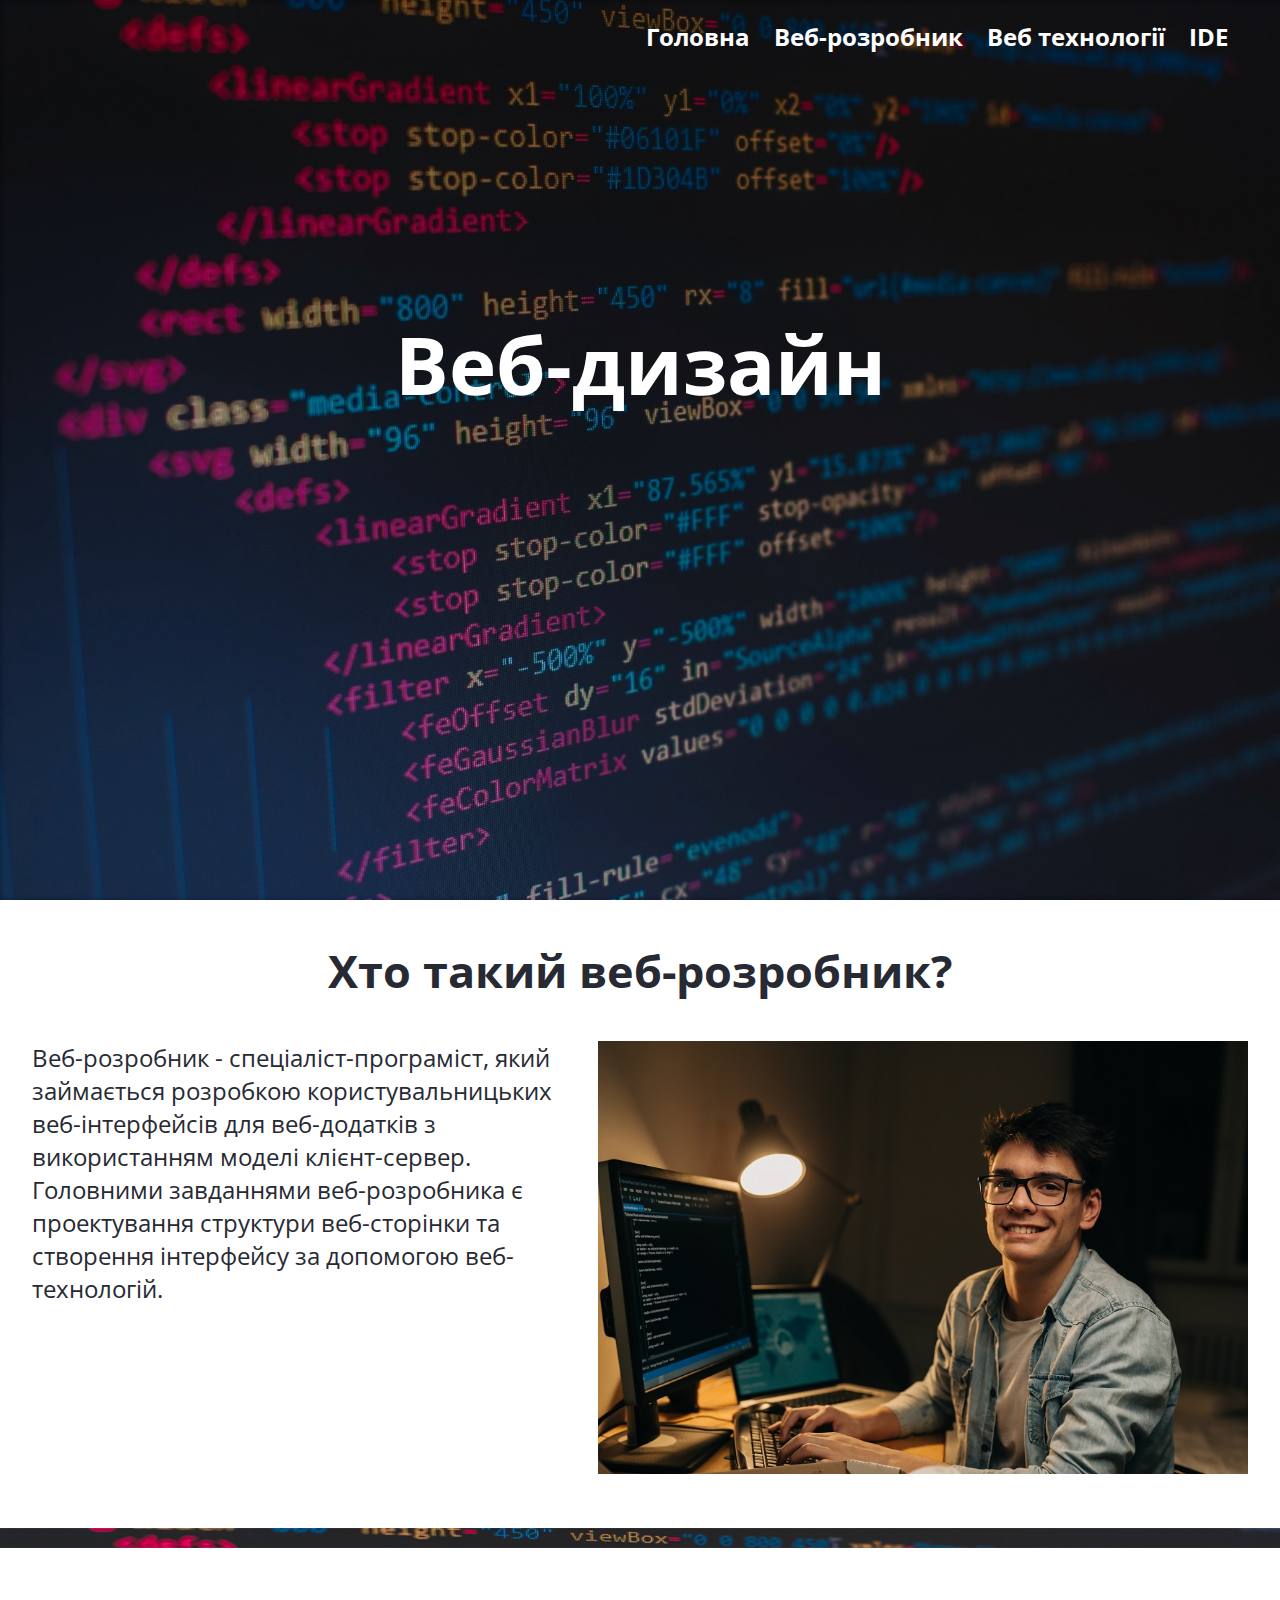
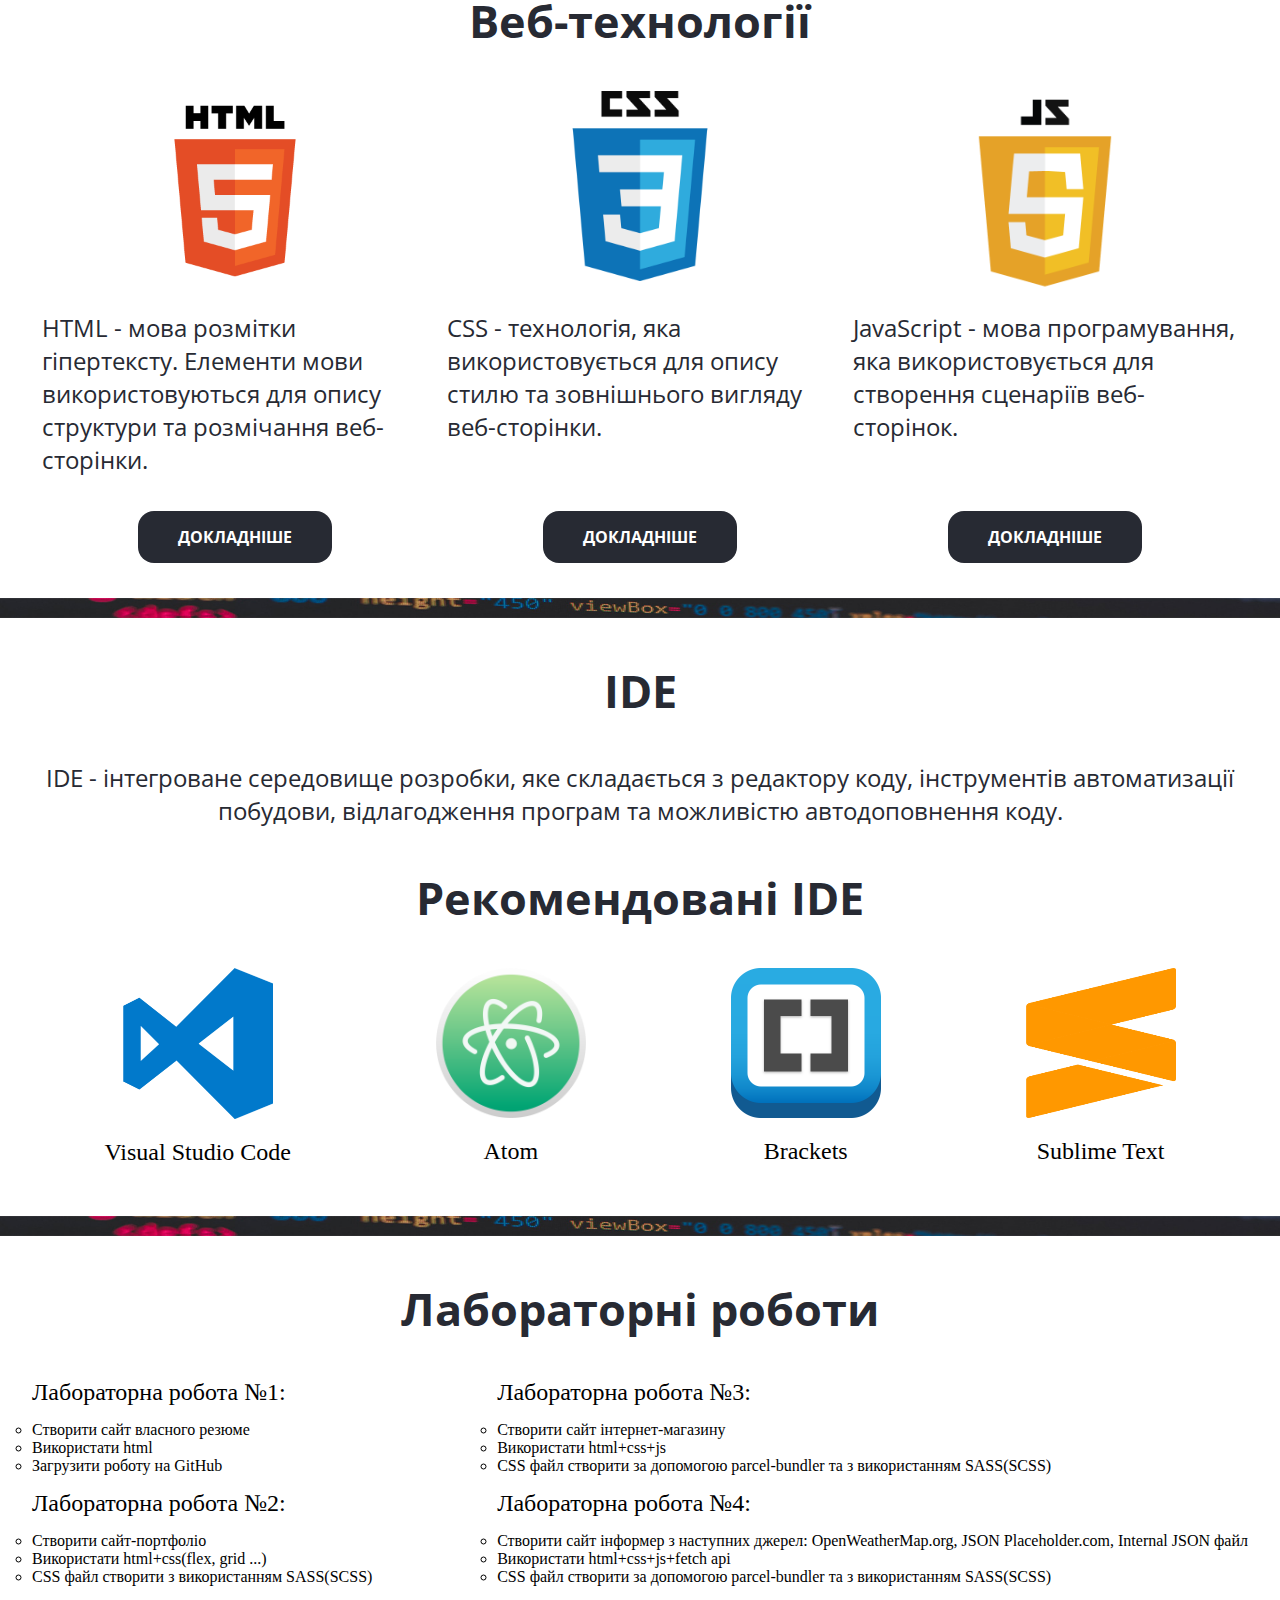
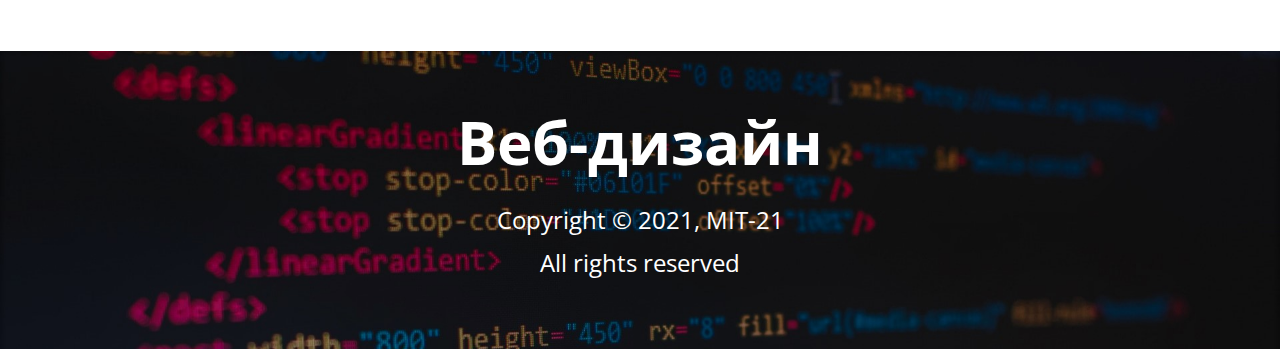
<file: index.html>
<!doctype html>
<html lang="ru">
<head>
    <meta charset="UTF-8">
    <meta name="viewport"
          content="width=device-width, user-scalable=no, initial-scale=1.0, maximum-scale=1.0, minimum-scale=1.0">
    <meta http-equiv="X-UA-Compatible" content="ie=edge">
    <title>Главная страница</title>
    <link rel="stylesheet" href="style/style.css">
</head>
<body>

    <section id="header-section">
        <div class="container">
            <header>
                <div class="nav-menu">
                    <nav class="navigation">
                        <ul>
                            <li><a href="index.html">Головна</a></li>
                            <li><a href="#whois">Веб-розробник</a></li>
                            <li><a href="#technology">Веб технології</a></li>
                            <li><a href="#ide">IDE</a></li>
                        </ul>
                    </nav>
                </div>
            </header>
            <div class="main-zag">
                <h1>Веб-дизайн</h1>
            </div>
        </div>
    </section>

    <section id="whois" class="section-padding">
        <div class="container">
            <div class="section-zag">
                <h2>Хто такий веб-розробник?</h2>
            </div>
            <div class="whois-content">
                <div class="whois-text">
                    <p>Веб-розробник - спеціаліст-програміст, який займається розробкою користувальницьких веб-інтерфейсів для веб-додатків з використанням моделі клієнт-сервер. Головними завданнями веб-розробника є проектування структури веб-сторінки та створення інтерфейсу за допомогою веб-технологій.</p>
                </div>
                <div class="whois-image">
                    <img src="image/whois.jpg" alt="Картинка розробника">
                </div>
            </div>
        </div>
    </section>

    <section id="bg-line1"></section>

    <section id="technology" class="section-padding">
        <div class="container">
            <div class="section-zag">
                <h2>Веб-технології</h2>
            </div>
            <div class="technology-wrap">
                <div class="technology-item">
                    <img src="image/html-logo.png" alt="Логотип HTML">
                    <p>HTML - мова розмітки гіпертексту. Елементи мови використовуються для опису структури та розмічання веб-сторінки.</p>
                    <div class="technology-btn">
                        <a href="html-page.html" target="_blank">докладніше</a>
                    </div>
                </div>
                <div class="technology-item">
                    <img src="image/css-logo.png" alt="Логотип CSS" class="img-css">
                    <p>CSS - технологія, яка використовується для опису стилю та зовнішнього вигляду веб-сторінки.</p>
                    <div class="technology-btn">
                        <a href="css-page.html" target="_blank">докладніше</a>
                    </div>
                </div>
                <div class="technology-item">
                    <img src="image/js-logo.png" alt="Логотип JS">
                    <p>JavaScript - мова програмування, яка використовується для створення сценаріїв веб-сторінок.</p>
                    <div class="technology-btn">
                        <a href="js-page.html" target="_blank">докладніше</a>
                    </div>
                </div>
            </div>
        </div>
    </section>

    <section id="bg-line2"></section>

    <section id="ide" class="section-padding">
        <div class="container">
            <div class="section-zag">
                <h2>IDE</h2>
            </div>
            <div class="ide-wrap">
                <div class="ide-text">
                    <p>IDE - інтегроване середовище розробки, яке складається з редактору коду, інструментів автоматизації побудови, відлагодження програм та можливістю автодоповнення коду.</p>
                </div>
                <div class="section-zag">
                    <h2>Рекомендовані IDE</h2>
                </div>
                <div class="ide-images">
                    <div class="ide-images-item">
                        <img src="image/vsc-logo.png" alt="VS Code логотип">
                        <span>Visual Studio Code</span>
                    </div>
                    <div class="ide-images-item">
                        <img src="image/atom-logo.png" alt="Atom логотип">
                        <span>Atom</span>
                    </div>
                    <div class="ide-images-item">
                        <img src="image/brackets-logo.png" alt="Brackets логотип">
                        <span>Brackets</span>
                    </div>
                    <div class="ide-images-item">
                        <img src="image/sublime-logo.png" alt="Sublime логотип">
                        <span>Sublime Text</span>
                    </div>
                </div>
            </div>
        </div>
    </section>

    <section id="bg-line3"></section>

    <section id="labs" class="section-padding">
        <div class="container">
            <div class="section-zag">
                <h2>Лабораторні роботи</h2>
            </div>
            <div class="labs-wrap">
                <div class="labs-left">
                    <div class="labs-left-item">
                        <span>Лабораторна робота №1:</span>
                        <ul>
                            <li id="lab11"></li>
                            <li id="lab12"></li>
                            <li id="lab13"></li>
                        </ul>
                    </div>
                    <div class="labs-left-item">
                        <span>Лабораторна робота №2:</span>
                        <ul>
                            <li id="lab21"></li>
                            <li id="lab22"></li>
                            <li id="lab23"></li>
                        </ul>
                    </div>
                </div>
                <div class="labs-right">
                    <div class="labs-right-item">
                        <span>Лабораторна робота №3:</span>
                        <ul>
                            <li id="lab31"></li>
                            <li id="lab32"></li>
                            <li id="lab33"></li>
                        </ul>
                    </div>
                    <div class="labs-right-item">
                        <span>Лабораторна робота №4:</span>
                        <ul>
                            <li id="lab41"></li>
                            <li id="lab42"></li>
                            <li id="lab43"></li>
                        </ul>
                    </div>
                </div>
            </div>
        </div>
    </section>

    <footer id="footer">
        <div class="main-text">
            <h2>Веб-дизайн</h2>
        </div>
        <div class="secondary-text">
            <p>Copyright &copy; 2021, МІТ-21</p>
            <p>All rights reserved</p>
        </div>
    </footer>
<script src="index.js"></script> 


</body>
</html>
</file>
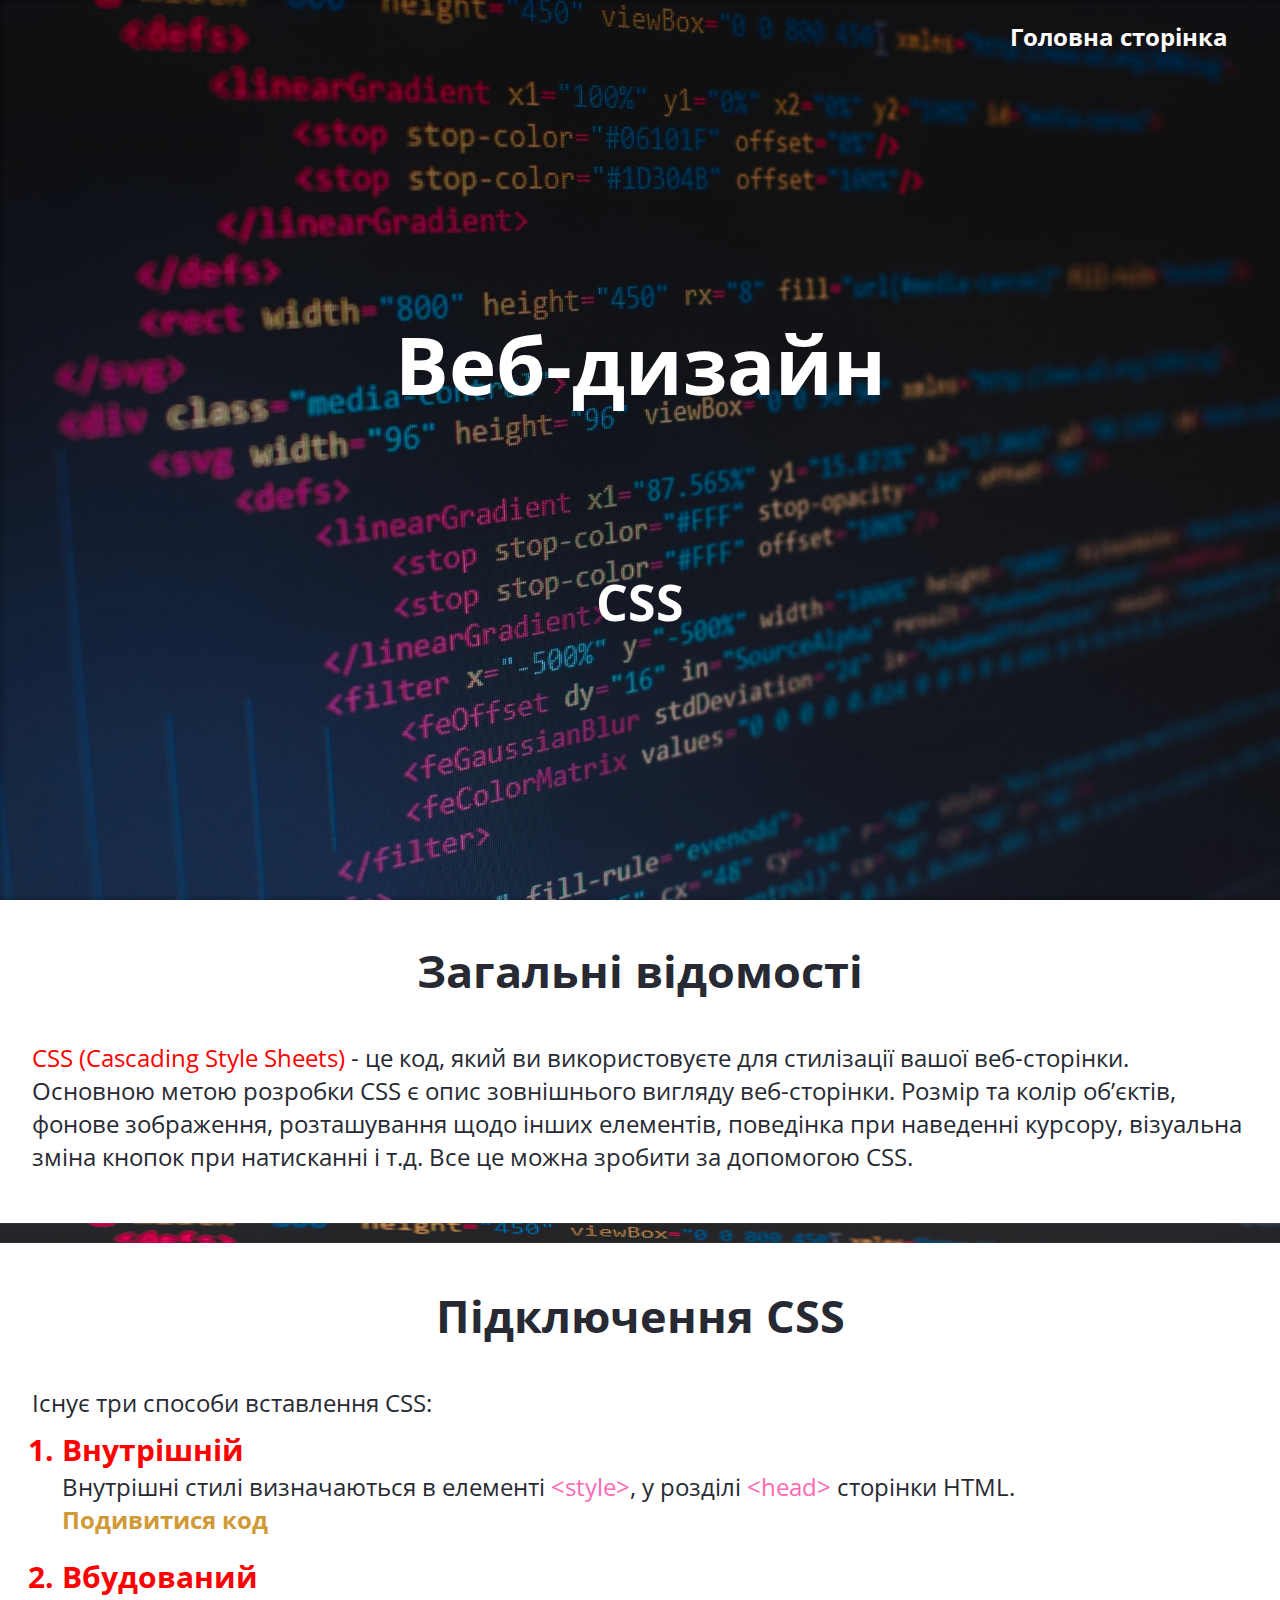
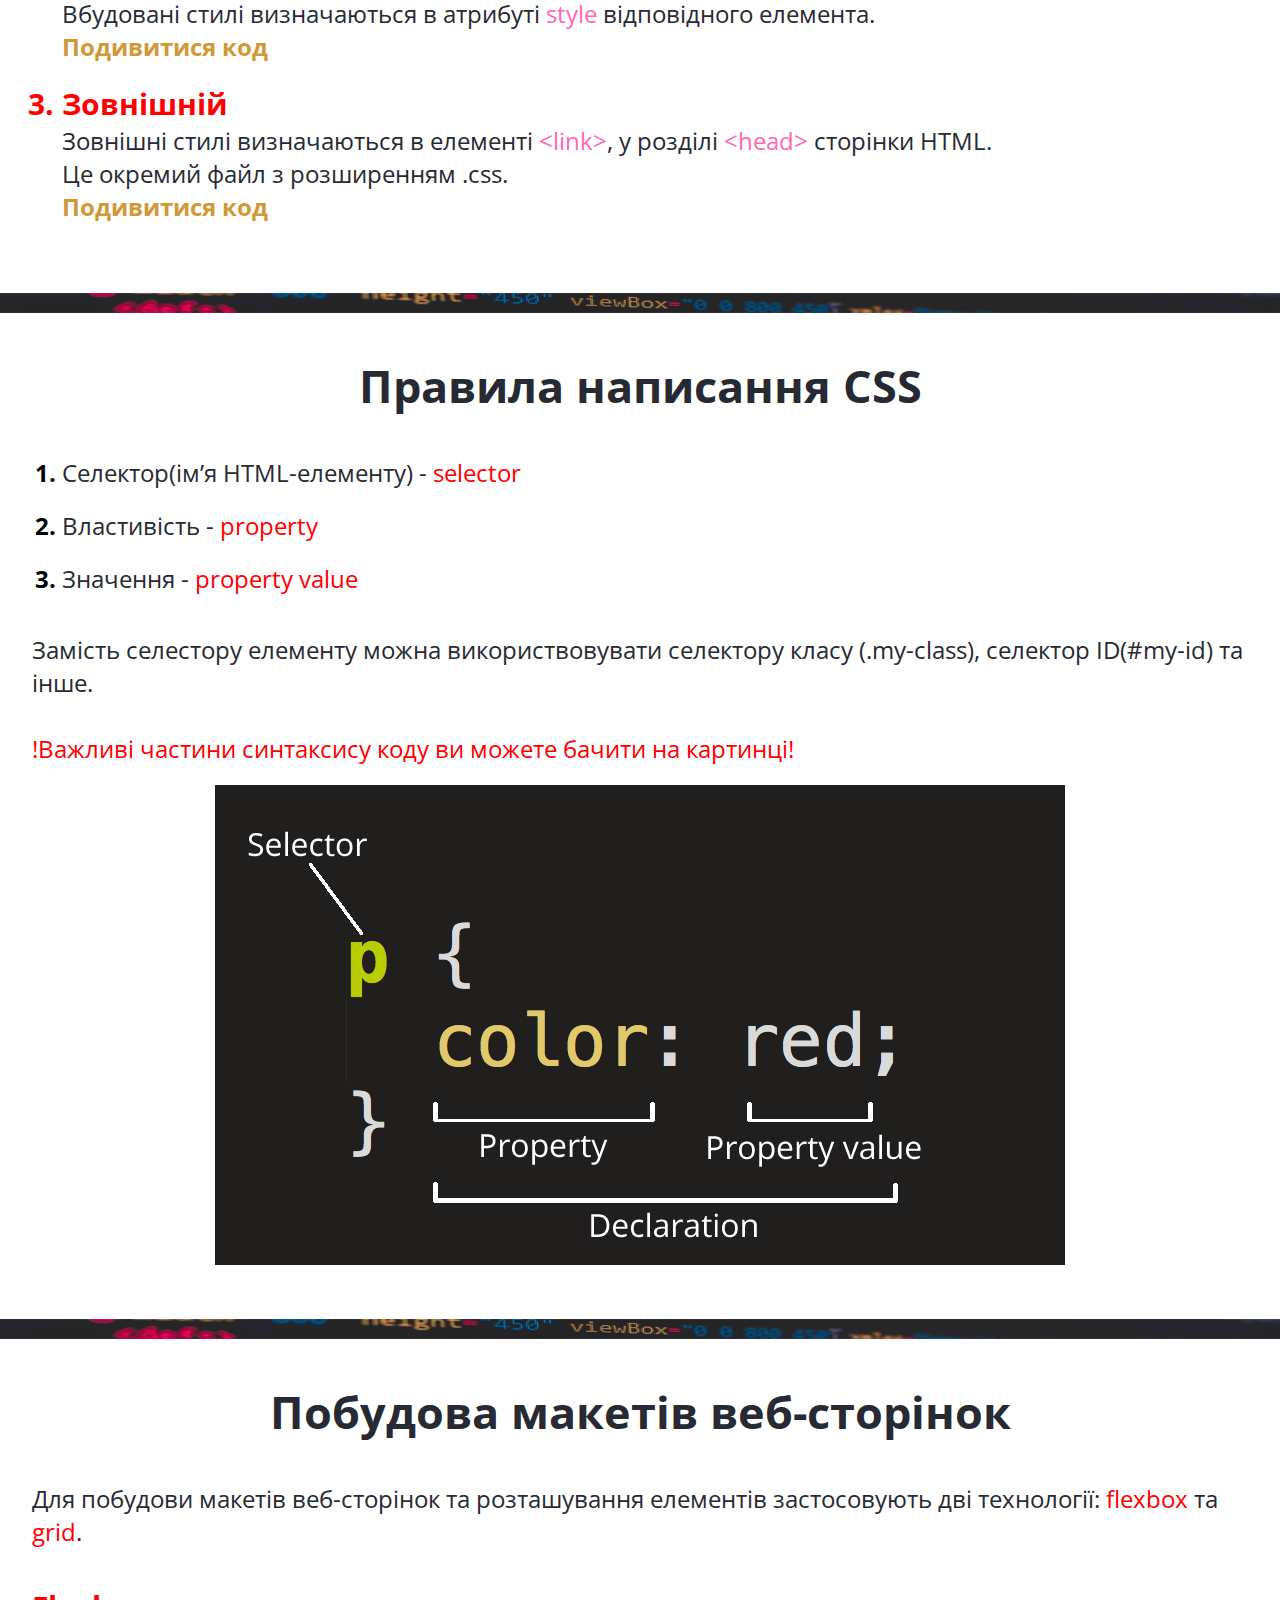
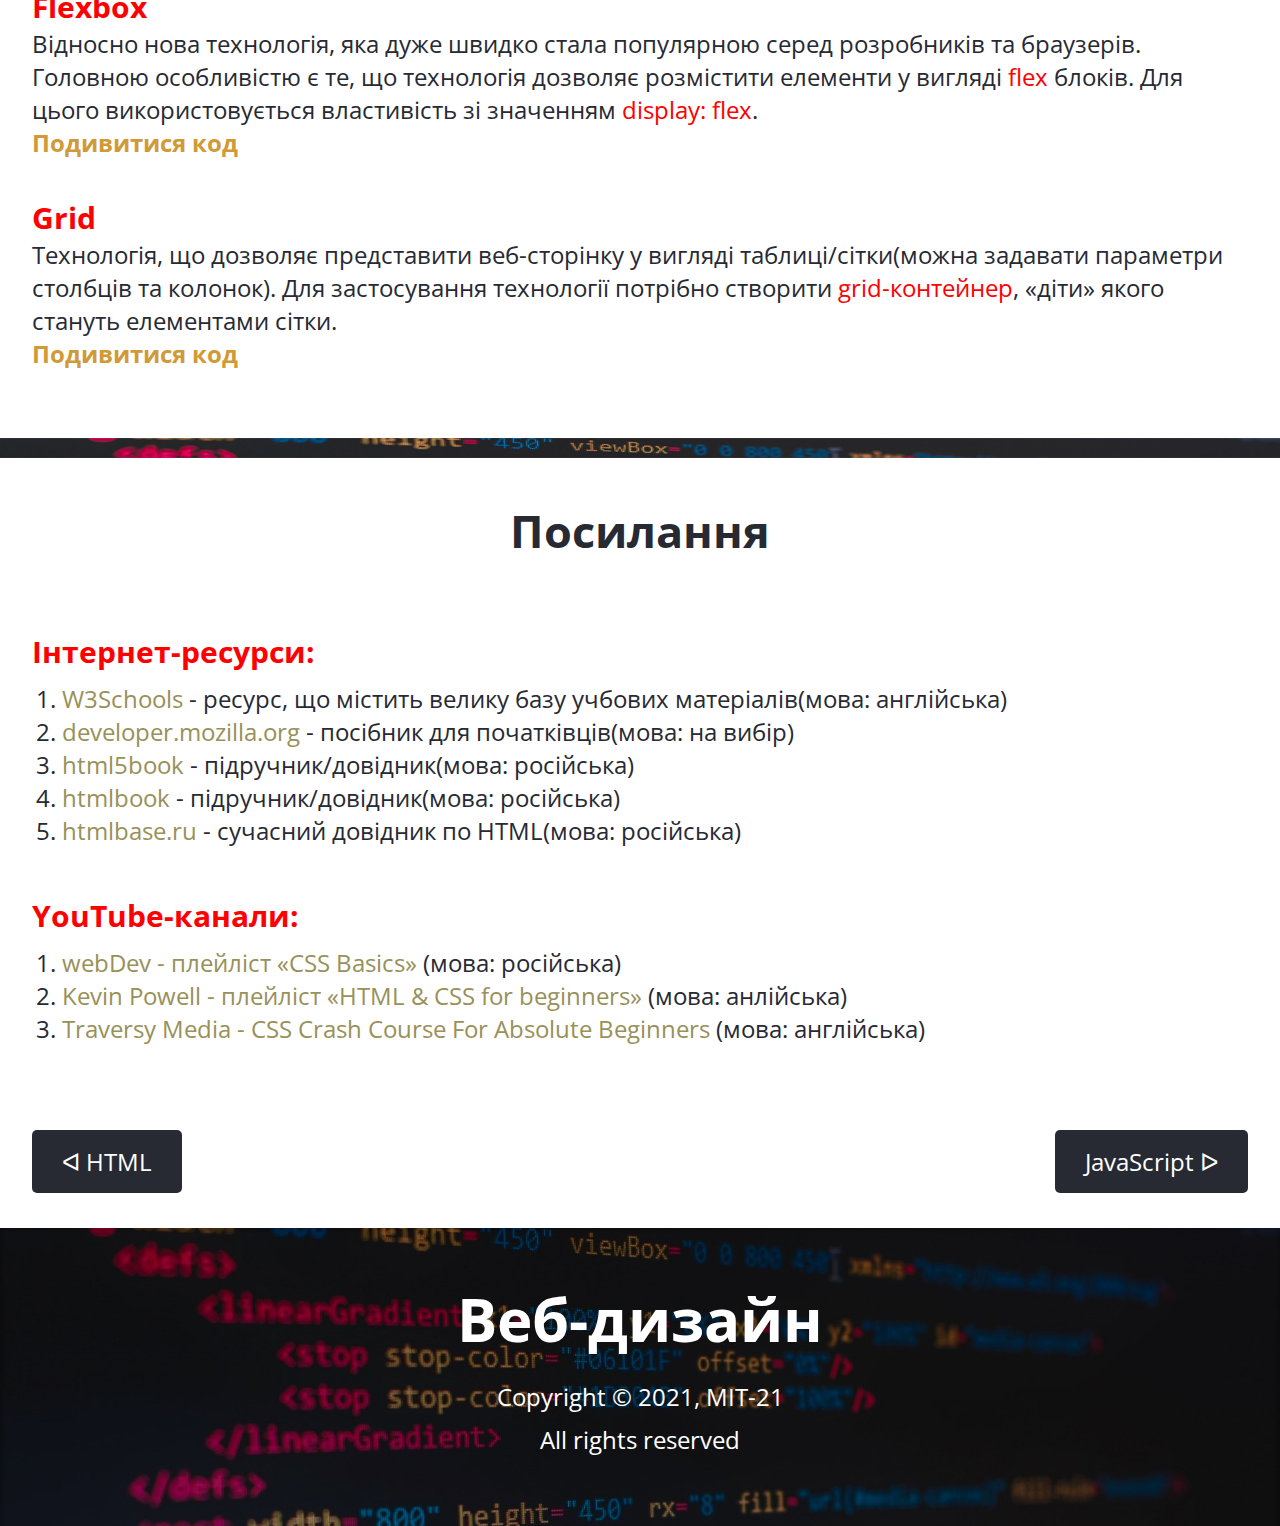
<file: css-page.html>
<!doctype html>
<html lang="ru">
<head>
    <meta charset="UTF-8">
    <meta name="viewport"
          content="width=device-width, user-scalable=no, initial-scale=1.0, maximum-scale=1.0, minimum-scale=1.0">
    <meta http-equiv="X-UA-Compatible" content="ie=edge">
    <title>Про CSS</title>
    <link rel="stylesheet" href="style/style.css">
</head>
<body>

<section id="header-section">
    <div class="container">
        <header>
            <div class="nav-menu">
                <nav class="navigation">
                    <ul>
                        <li><a href="index.html">Головна сторінка</a></li>
                    </ul>
                </nav>
            </div>
        </header>
        <div class="main-zag">
            <h1>Веб-дизайн</h1>
            <h2>CSS</h2>
        </div>
    </div>
</section>

<section id="about-css" class="section-padding">
    <div class="container">
        <div class="section-zag">
            <h2>Загальні відомості</h2>
        </div>
        <div class="about-css-text">
            <p><span>CSS (Cascading Style Sheets)</span> - це код, який ви використовуєте для стилізації вашої веб-сторінки. Основною метою розробки CSS є опис зовнішнього вигляду веб-сторінки. Розмір та колір об’єктів, фонове зображення, розташування щодо інших елементів, поведінка при наведенні курсору, візуальна зміна кнопок при натисканні і т.д. Все це можна зробити за допомогою CSS.</p>
        </div>
    </div>
</section>

<section id="bg-line1"></section>

<section id="connection" class="section-padding spisok">
    <div class="container">
        <div class="section-zag">
            <h2>Підключення CSS</h2>
        </div>
        <div class="connection-wrap">
            <p>Існує три способи вставлення CSS:</p>
            <ul>
                <li>
                    <p>Внутрішній</p>
                    <p>Внутрішні стилі визначаються в елементі <span>&lt;style&gt;</span>, у розділі <span>&lt;head&gt;</span> сторінки HTML.</p>
                    <p class="code-exmpl" onclick="func1()">Подивитися код</p>
                    <p id="code1"></p>
                </li>
                <li>
                    <p>Вбудований</p>
                    <p>Вбудовані стилі визначаються в атрибуті <span>style</span> відповідного елемента.</p>
                    <p class="code-exmpl" onclick="func2()">Подивитися код</p>
                    <p id="code2"></p>
                </li>
                <li>
                    <p>Зовнішній</p>
                    <p>Зовнішні стилі визначаються в елементі <span>&lt;link&gt;</span>, у розділі <span>&lt;head&gt;</span> сторінки HTML.</p>
                    <p>Це окремий файл з розширенням .css.</p>
                    <p class="code-exmpl" onclick="func3()">Подивитися код</p>
                    <p id="code3"></p>
                </li>
            </ul>
        </div>
    </div>
</section>

<section id="bg-line2"></section>

<section id="rules" class="section-padding">
    <div class="container">
        <div class="section-zag">
            <h2>Правила написання CSS</h2>
        </div>
        <div class="rules-wrap">
            <div class="rules-wrap-item">
                <ul>
                    <li>
                        <p>Селектор(ім’я HTML-елементу) - <span>selector</span></p>
                    </li>
                    <li>
                        <p>Властивість - <span>property</span></p>
                    </li>
                    <li>
                        <p>Значення - <span>property value</span></p>
                    </li>
                </ul>
                <br>
                <p>Замість селестору елементу можна використвовувати селектору класу (.my-class), селектор ID(#my-id) та інше.</p>
                <br>
                <p>!Важливі частини синтаксису коду ви можете бачити на картинці!</p>
            </div>
            <div class="rules-wrap-item">
                <img src="image/rules-css.png" alt="Приклад коду">
            </div>
        </div>
    </div>
</section>

<section id="bg-line3"></section>

<section id="layouts" class="section-padding">
    <div class="container">
        <div class="section-zag">
            <h2>Побудова макетів веб-сторінок</h2>
        </div>
        <div class="layouts-wrap">
            <p>Для побудови макетів веб-сторінок та розташування елементів застосовують дві технології: <span>flexbox</span> та <span>grid</span>.</p>
            <br>
            <h3>Flexbox</h3>
            <p>Відносно нова технологія, яка дуже швидко стала популярною серед розробників та браузерів. Головною особливістю є те, що технологія дозволяє розмістити елементи у вигляді <span>flex</span> блоків. Для цього використовується властивість зі значенням <span>display: flex</span>.</p>
            <p class="code-exmpl" onclick="func4()">Подивитися код</p>
            <p id="code4"></p>
            <br>
            <h3>Grid</h3>
            <p>Технологія, що дозволяє представити веб-сторінку у вигляді таблиці/сітки(можна задавати параметри столбців та колонок). Для застосування технології потрібно створити <span>grid-контейнер</span>, «діти» якого стануть елементами сітки.</p>
            <p class="code-exmpl" onclick="func5()">Подивитися код</p>
            <p id="code5"></p>
            <br>
        </div>
    </div>
</section>

<section id="bg-line4"></section>

<section id="links" class="section-padding">
    <div class="container">
        <div class="section-zag">
            <h2>Посилання</h2>
        </div>
        <div class="links-wrap">
            <div class="links-wrap-body">
                <h3>Інтернет-ресурси:</h3>
                <ul>
                    <li><p><a href="https://www.w3schools.com/css/default.asp" target="_blank">W3Schools</a> - ресурс, що містить велику базу учбових матеріалів(мова:  англійська)</p></li>
                    <li><p><a href="https://developer.mozilla.org/ru/docs/Learn/Getting_started_with_the_web/CSS_basics" target="_blank">developer.mozilla.org</a> - посібник для початківців(мова: на вибір)</p></li>
                    <li><p><a href="https://html5book.ru/css-css3/" target="_blank">html5book</a> - підручник/довідник(мова: російська)</p></li>
                    <li><p><a href="http://htmlbook.ru/content/dobavlenie-css" target="_blank">htmlbook</a> - підручник/довідник(мова: російська)</p></li>
                    <li><p><a href="https://htmlbase.ru" target="_blank">htmlbase.ru</a> - сучасний довідник по HTML(мова: російська)</p></li>
                </ul>
            </div>
            <br>
            <div class="links-wrap-foot">
                <h3>YouTube-канали:</h3>
                <ul>
                    <li><p><a href="https://www.youtube.com/playlist?list=PLNkWIWHIRwMHUawuIEpPI_tOG7Mfhs_sA" target="_blank">webDev - плейліст «CSS Basics»</a> (мова: російська)</p></li>
                    <li><p><a href="https://www.youtube.com/playlist?list=PL4-IK0AVhVjM0xE0K2uZRvsM7LkIhsPT-" target="_blank">Kevin Powell - плейліст «HTML & CSS for beginners»</a> (мова: анлійська)</p></li>
                    <li><p><a href="https://www.youtube.com/watch?v=yfoY53QXEnI&list=PLillGF-RfqbZTASqIqdvm1R5mLrQq79CU&index=2" target="_blank">Traversy Media - CSS Crash Course For Absolute Beginners</a> (мова: англійська)</p></li>
                </ul>
            </div>
        </div>
        <div class="links-buttons">
            <div class="link-btn">
                <a href="html-page.html">ᐊ HTML</a>
            </div>
            <div class="link-btn">
                <a href="js-page.html">JavaScript ᐅ</a>
            </div>
        </div>
    </div>
</section>

<footer id="footer">
    <div class="main-text">
        <h2>Веб-дизайн</h2>
    </div>
    <div class="secondary-text">
        <p>Copyright &copy; 2021, МІТ-21</p>
        <p>All rights reserved</p>
    </div>
</footer>
<script src="css.js"></script>


</body>
</html>
</file>
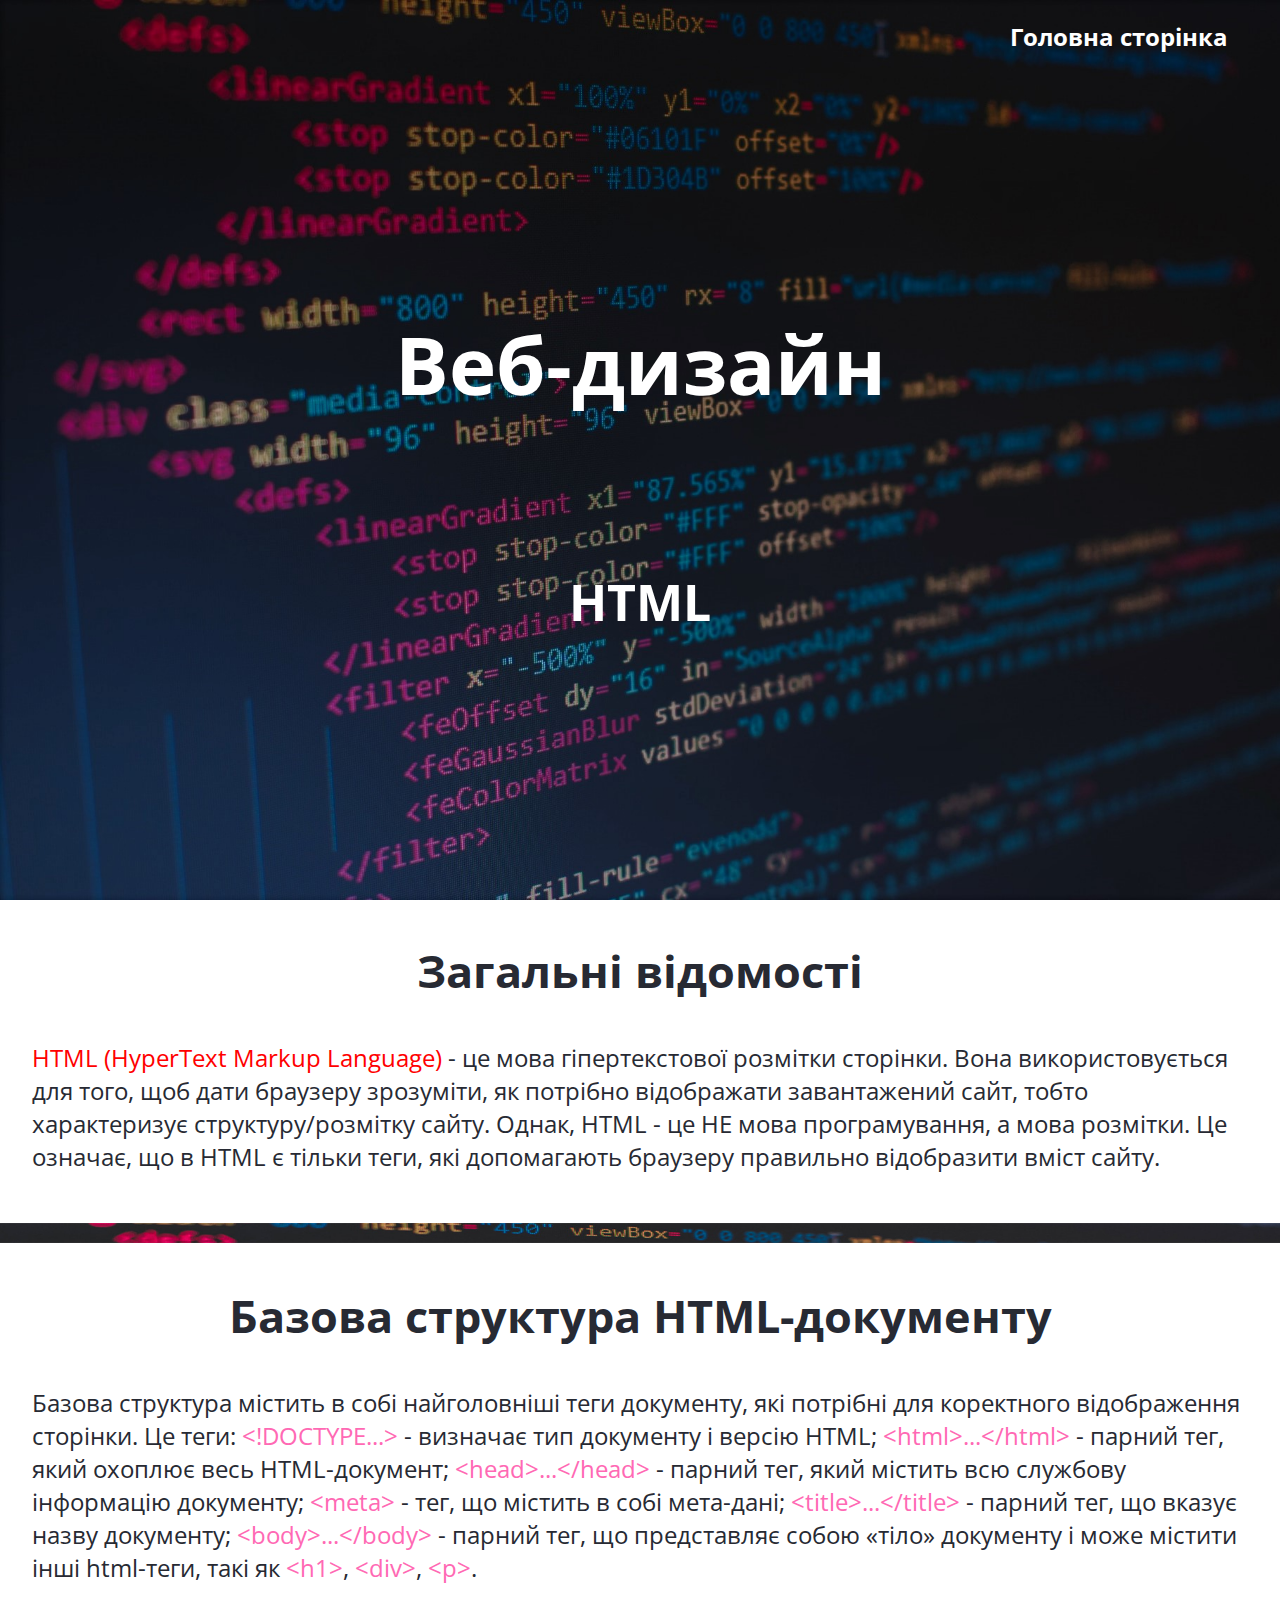
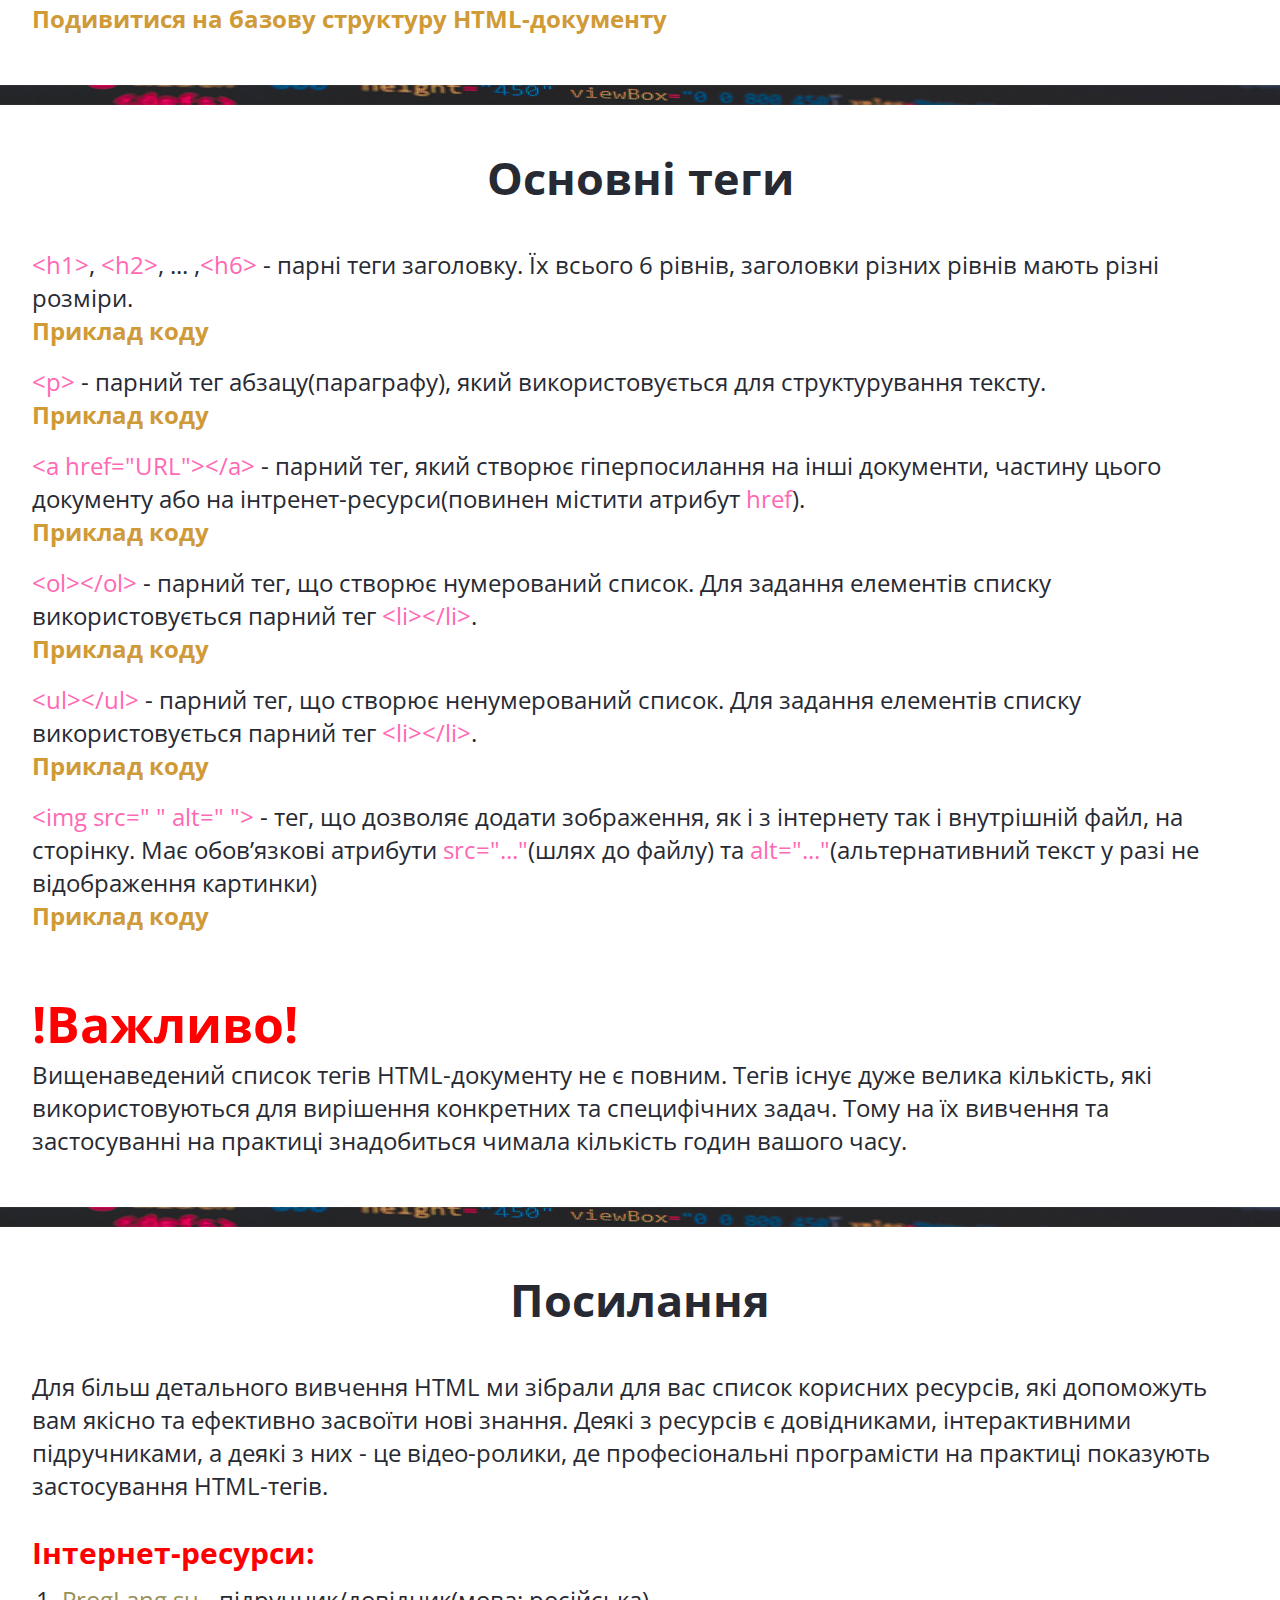
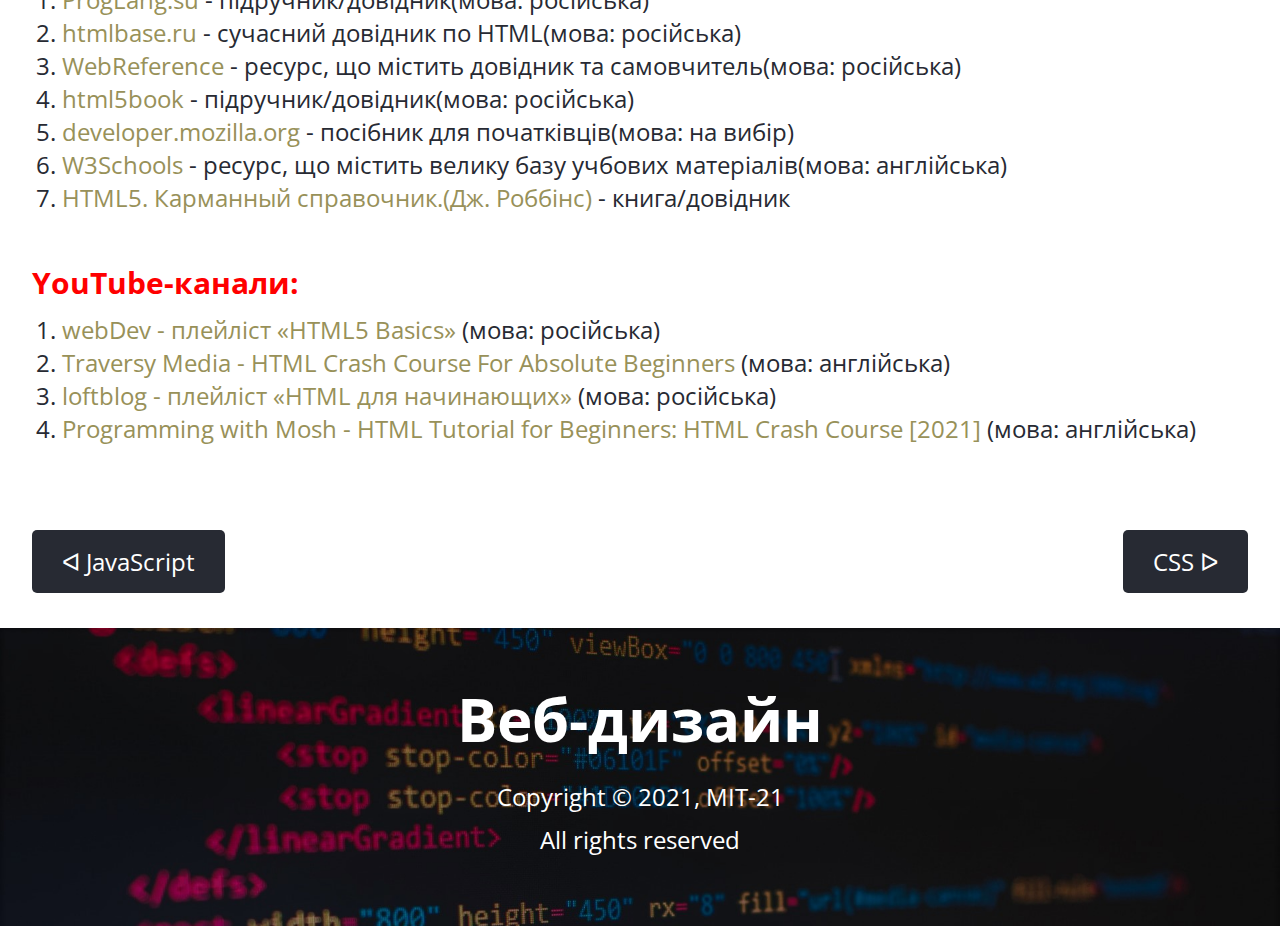
<file: html-page.html>
<!doctype html>
<html lang="ru">
<head>
    <meta charset="UTF-8">
    <meta name="viewport"
          content="width=device-width, user-scalable=no, initial-scale=1.0, maximum-scale=1.0, minimum-scale=1.0">
    <meta http-equiv="X-UA-Compatible" content="ie=edge">
    <title>Про HTML</title>
    <link rel="stylesheet" href="style/style.css">
</head>
<body>

<section id="header-section">
    <div class="container">
        <header>
            <div class="nav-menu">
                <nav class="navigation">
                    <ul>
                        <li><a href="index.html">Головна сторінка</a></li>
                    </ul>
                </nav>
            </div>
        </header>
        <div class="main-zag">
            <h1>Веб-дизайн</h1>
            <h2>HTML</h2>
        </div>
    </div>
</section>

<section id="about" class="section-padding">
    <div class="container">
        <div class="section-zag">
            <h2>Загальні відомості</h2>
        </div>
        <div class="about-text">
            <p><span>HTML (HyperText Markup Language)</span> - це мова гіпертекстової розмітки сторінки. Вона використовується для того, щоб дати браузеру зрозуміти, як потрібно відображати завантажений сайт, тобто характеризує структуру/розмітку сайту. Однак, HTML - це НЕ мова програмування, а мова розмітки. Це означає, що в HTML є тільки теги, які допомагають браузеру правильно відобразити вміст сайту.</p>
            
        </div>
    </div>
</section>

<section id="bg-line1"></section>

<section id="structure" class="section-padding">
    <div class="container">
        <div class="section-zag">
            <h2>Базова структура HTML-документу</h2>
        </div>
        <div class="structure-text">
            <p>Базова структура містить в собі найголовніші теги документу, які потрібні для коректного відображення сторінки. Це теги: <span>&lt;!DOCTYPE...&gt;</span> - визначає тип документу і версію HTML; <span>&lt;html&gt;...&lt;/html&gt;</span> - парний тег, який охоплює весь HTML-документ; <span>&lt;head&gt;...&lt;/head&gt;</span> - парний тег, який містить всю службову інформацію документу; <span>&lt;meta&gt;</span> - тег, що містить в собі мета-дані; <span>&lt;title&gt;...&lt;/title&gt;</span> - парний тег, що вказує назву документу; <span>&lt;body&gt;...&lt;/body&gt;</span> - парний тег, що представляє собою «тіло» документу і може містити інші html-теги, такі як <span>&lt;h1&gt;</span>, <span>&lt;div&gt;</span>, <span>&lt;p&gt;</span>.</p>
            <br>
            <p class="base-str-title" onclick="func1()">Подивитися на базову структуру HTML-документу</p>
            <p id="base-str-code"></p>
        </div>
    </div>
</section>

<section id="bg-line2"></section>

<section id="main-tags" class="section-padding">
    <div class="container">
        <div class="section-zag">
            <h2>Основні теги</h2>
        </div>
        <div class="main-tags-wrap">
            <div class="tags-wrap-head">
                <p><span>&lt;h1&gt;</span>, <span>&lt;h2&gt;</span>, ... ,<span>&lt;h6&gt;</span> - парні теги заголовку. Їх всього 6 рівнів, заголовки різних рівнів мають різні розміри.</p>
                <p class="code-exmpl" onclick="func2()">Приклад коду</p>
                <p id="code"></p>
                <br>
                <p><span>&lt;p&gt;</span> - парний тег абзацу(параграфу), який використовується для структурування тексту.</p>
                
                <p class="code-exmpl" onclick="func3()">Приклад коду</p>
                <p id="code1"></p>
                <br>
                <p><span>&lt;a href="URL">&lt;/a&gt;</span> - парний тег, який створює гіперпосилання на інші документи, частину цього документу або на інтренет-ресурси(повинен містити атрибут <span>href</span>).</p>
                
                <p class="code-exmpl" onclick="func4()">Приклад коду</p>
                <p id="code2"></p>
                <br>
                <p><span>&lt;ol&gt;&lt;/ol&gt;</span> - парний тег, що створює нумерований список. Для задання елементів списку використовується парний тег <span>&lt;li&gt;&lt;/li&gt;</span>.</p>
                
                <p class="code-exmpl" onclick="func5()">Приклад коду</p>
                <p id="code3"></p>
                <br>
                <p><span>&lt;ul&gt;&lt;/ul&gt;</span> - парний тег, що створює ненумерований список. Для задання елементів списку використовується парний тег <span>&lt;li&gt;&lt;/li&gt;</span>.</p>
                
                <p class="code-exmpl" onclick="func6()">Приклад коду</p>
                <p id="code4"></p>
                <br>
                <p><span>&lt;img src=" " alt=" "&gt;</span> - тег, що дозволяє додати зображення, як і з інтернету так і внутрішній файл, на сторінку. Має обов’язкові атрибути <span>src="..."</span>(шлях до файлу) та <span>alt="..."</span>(альтернативний текст  у разі не відображення картинки)</p>
                
                <p class="code-exmpl" onclick="func7()">Приклад коду</p>
                <p id="code5"></p>
                <br>
            </div>
            <div class="tags-wrap-foot">
                <h3>!Важливо!</h3>
                <p>Вищенаведений список тегів HTML-документу не є повним. Тегів існує дуже велика кількість, які використовуються для вирішення конкретних та специфічних задач. Тому на їх вивчення та застосуванні на практиці знадобиться чимала кількість годин вашого часу.</p>
            </div>
        </div>
    </div>
</section>

<section id="bg-line3"></section>

<section id="links" class="section-padding">
    <div class="container">
        <div class="section-zag">
            <h2>Посилання</h2>
        </div>
        <div class="links-wrap">
            <div class="links-wrap-head">
                <p>Для більш детального вивчення HTML ми зібрали для вас список корисних ресурсів, які допоможуть вам якісно та ефективно засвоїти нові знання. Деякі з ресурсів є довідниками, інтерактивними підручниками, а деякі з них - це відео-ролики, де професіональні програмісти на практиці показують застосування HTML-тегів.</p>
            </div>
            <div class="links-wrap-body">
                <h3>Інтернет-ресурси:</h3>
                <ul>
                    <li><p><a href="http://proglang.su" target="_blank">ProgLang.su</a> - підручник/довідник(мова: російська)</p></li>
                    <li><p><a href="https://htmlbase.ru" target="_blank">htmlbase.ru</a> - сучасний довідник по HTML(мова: російська)</p></li>
                    <li><p><a href="https://webref.ru/course/html-tutorial" target="_blank">WebReference</a> - ресурс, що містить довідник та самовчитель(мова: російська)</p></li>
                    <li><p><a href="https://html5book.ru" target="_blank">html5book</a> - підручник/довідник(мова: російська)</p></li>
                    <li><p><a href="https://developer.mozilla.org/ru/docs/Web/HTML" target="_blank">developer.mozilla.org</a> - посібник для початківців(мова: на вибір)</p></li>
                    <li><p><a href="https://www.w3schools.com" target="_blank">W3Schools</a> - ресурс, що містить велику базу учбових матеріалів(мова:  англійська)</p></li>
                    <li><p><a href="https://kniga.biz.ua/ua/book-html5-karmannyi-spravochnik-5-e-izdanie-0027475.html" target="_blank">HTML5. Карманный справочник.(Дж. Роббінс)</a> - книга/довідник</p></li>
                </ul>
            </div>
            <br>
            <div class="links-wrap-foot">
                <h3>YouTube-канали:</h3>
                <ul>
                    <li><p><a href="https://www.youtube.com/playlist?list=PLNkWIWHIRwMFtHHg0amAgocYP-kZypbY7" target="_blank">webDev - плейліст «HTML5 Basics»</a> (мова: російська)</p></li>
                    <li><p><a href="https://www.google.com/url?sa=t&rct=j&q=&esrc=s&source=web&cd=&cad=rja&uact=8&ved=2ahUKEwj82rGHsuXzAhVP_7sIHfMGDGgQyCl6BAgDEAM&url=https%3A%2F%2Fwww.youtube.com%2Fwatch%3Fv%3DUB1O30fR-EE&usg=AOvVaw2MFAukrnUDi5jK1rVmv6cn" target="_blank">Traversy Media - HTML Crash Course For Absolute Beginners</a> (мова: англійська)</p></li>
                    <li><p><a href="https://www.youtube.com/playlist?list=PLY4rE9dstrJyeZlPWoKJr1xKVVnG4w-Hc" target="_blank">loftblog - плейліст «HTML для начинающих»</a> (мова: російська)</p></li>
                    <li><p><a href="https://www.google.com/url?sa=t&rct=j&q=&esrc=s&source=web&cd=&cad=rja&uact=8&ved=2ahUKEwiC4dKVsuXzAhXegf0HHRL0Dj0QtwJ6BAgDEAM&url=https%3A%2F%2Fwww.youtube.com%2Fwatch%3Fv%3Dqz0aGYrrlhU&usg=AOvVaw2_CvmXDkjUTwluWR8MrdrX" target="_blank">Programming with Mosh - HTML Tutorial for Beginners: HTML Crash Course [2021]</a> (мова: англійська)</p></li>
                </ul>
            </div>
        </div>
        <div class="links-buttons">
            <div class="link-btn">
                <a href="js-page.html">ᐊ JavaScript</a>
            </div>
            <div class="link-btn">
                <a href="css-page.html">CSS ᐅ</a>
            </div>
        </div>
    </div>
</section>

<footer id="footer">
    <div class="main-text">
        <h2>Веб-дизайн</h2>
    </div>
    <div class="secondary-text">
        <p>Copyright &copy; 2021, МІТ-21</p>
        <p>All rights reserved</p>
    </div>
</footer>
<script src="html.js"></script>


</body>
</html>
</file>
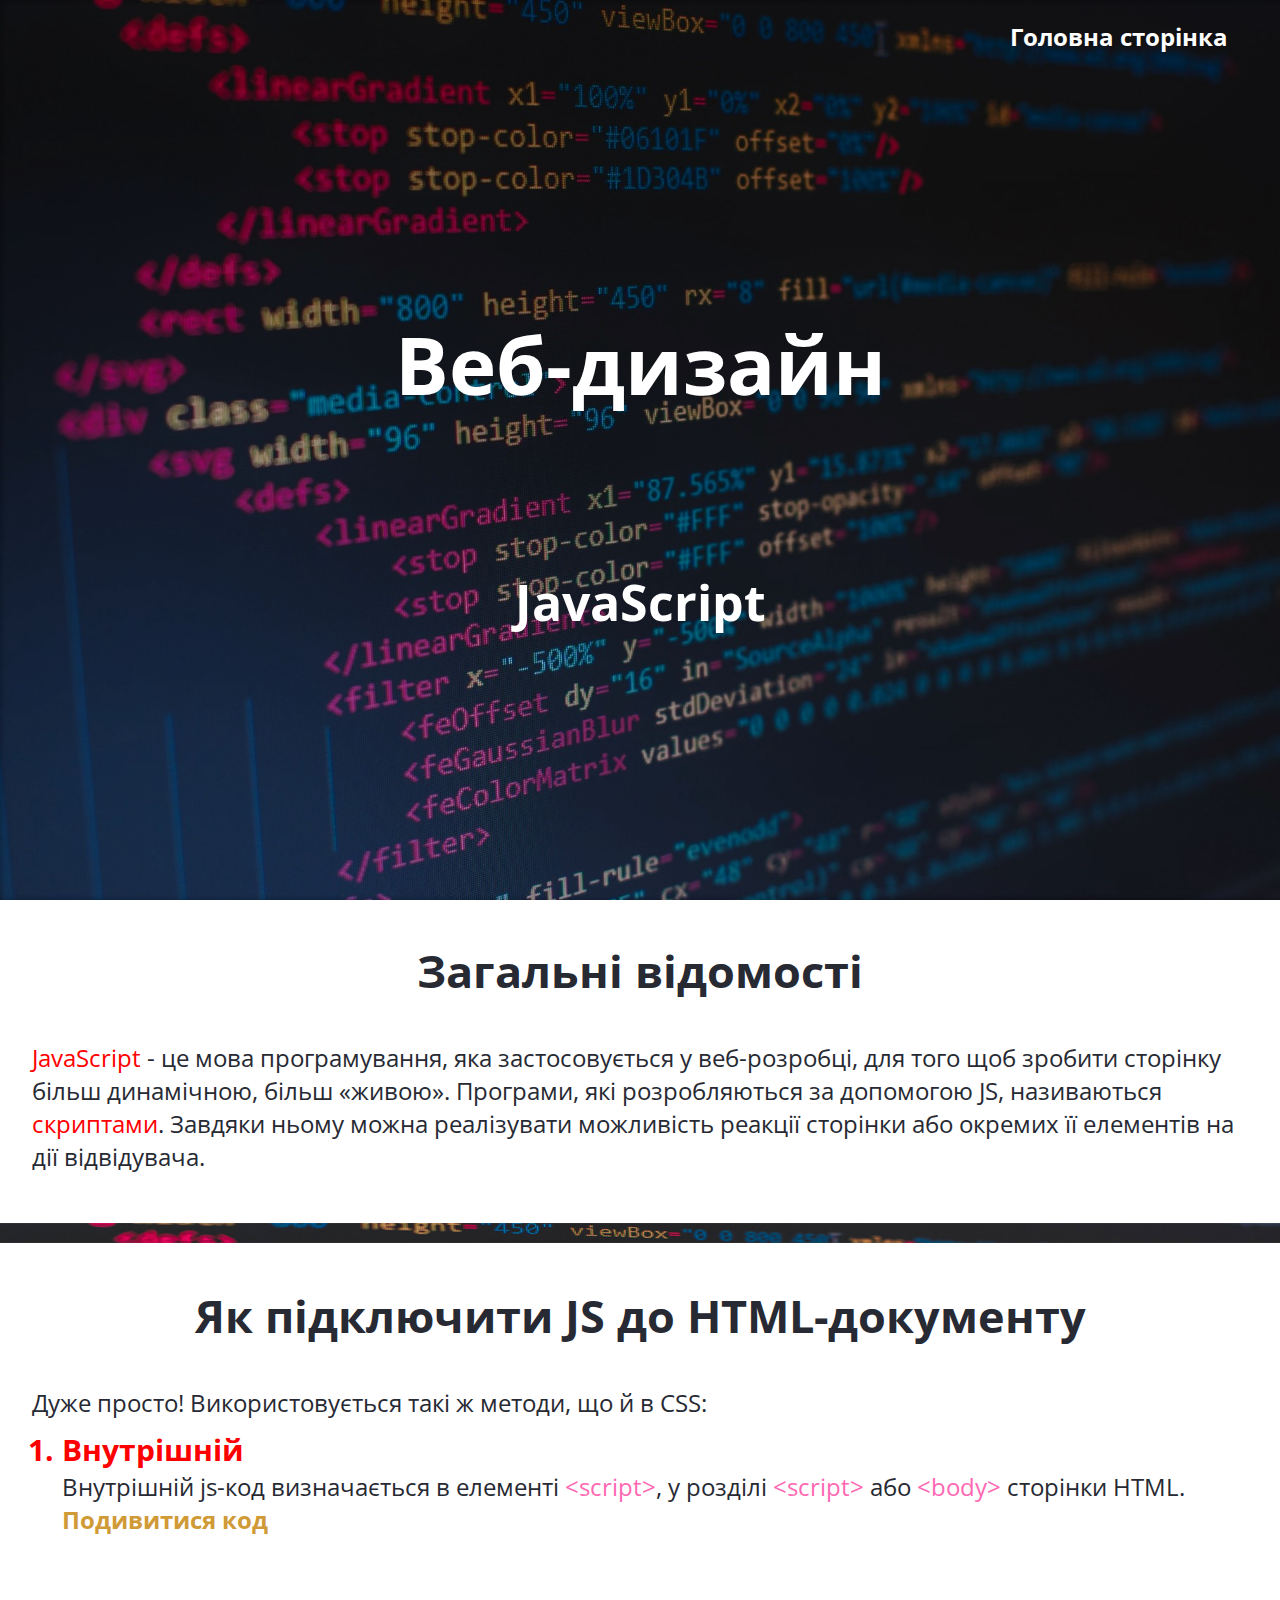
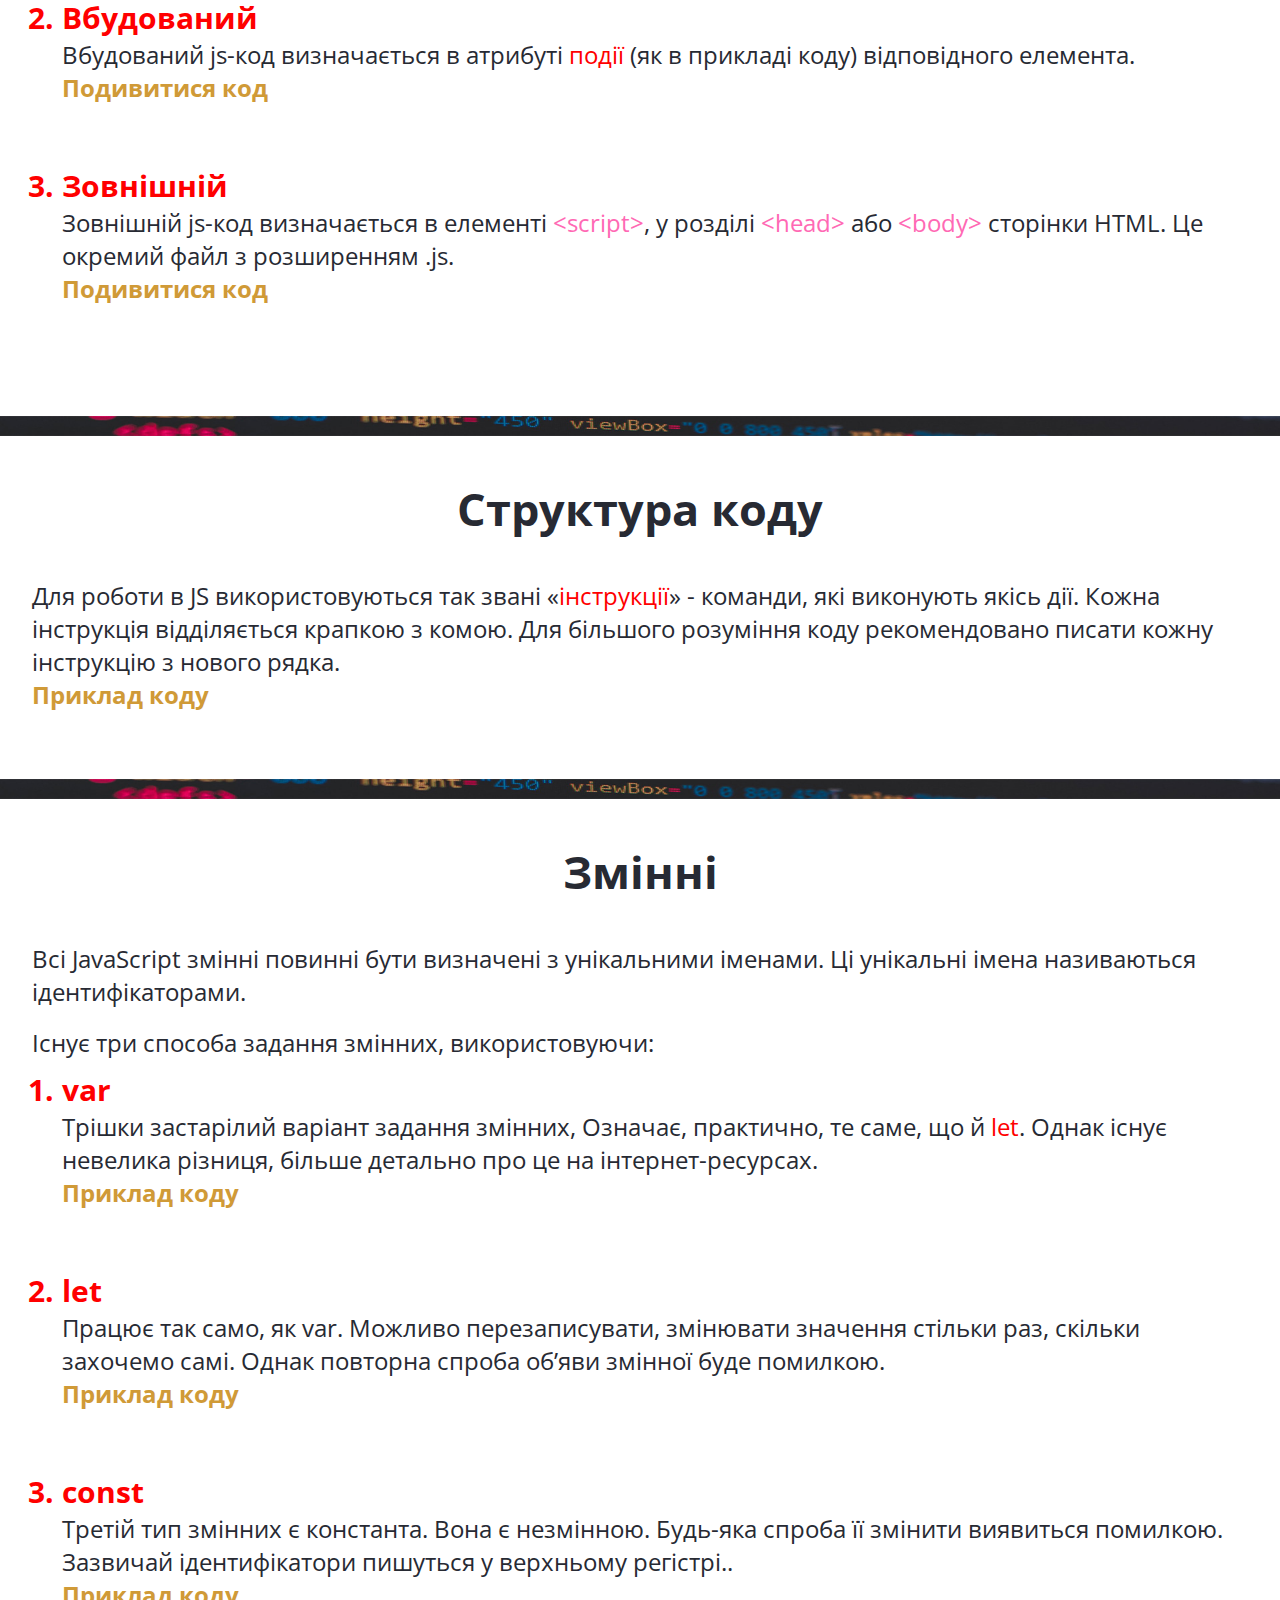
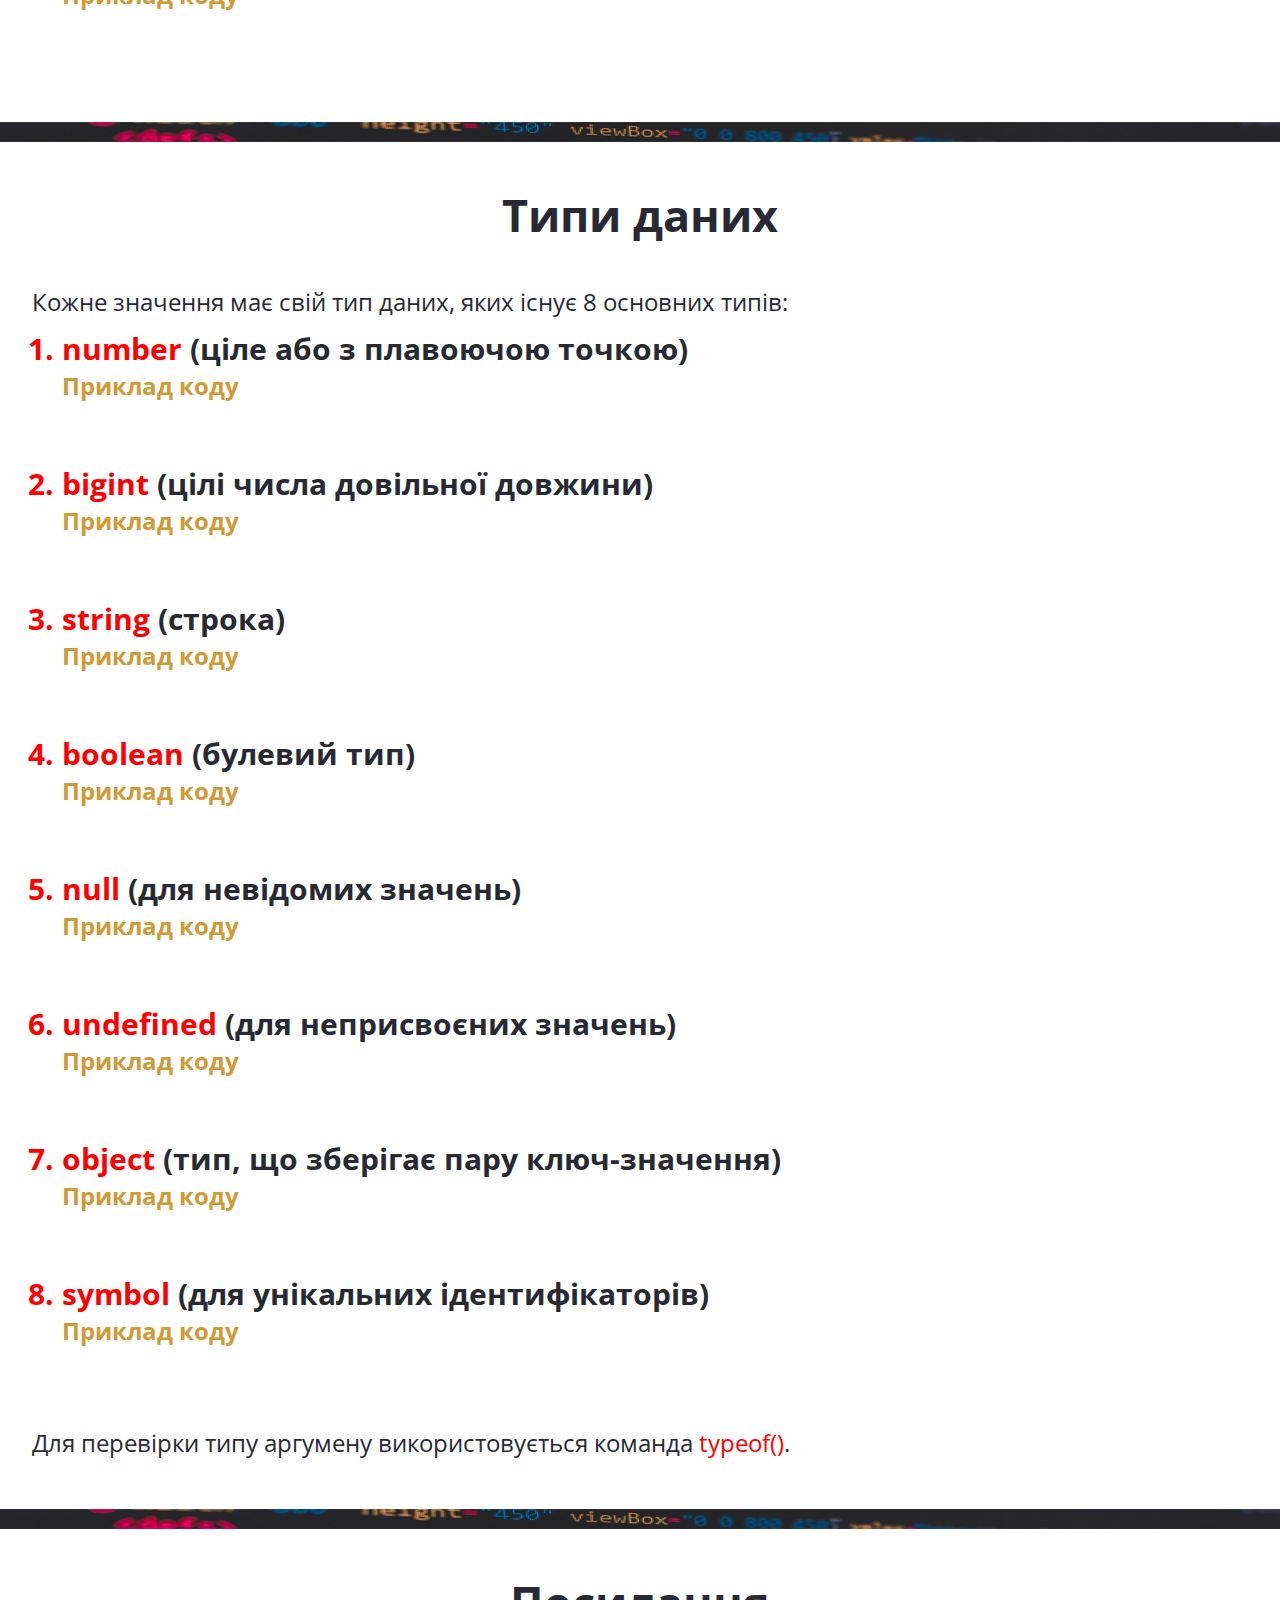
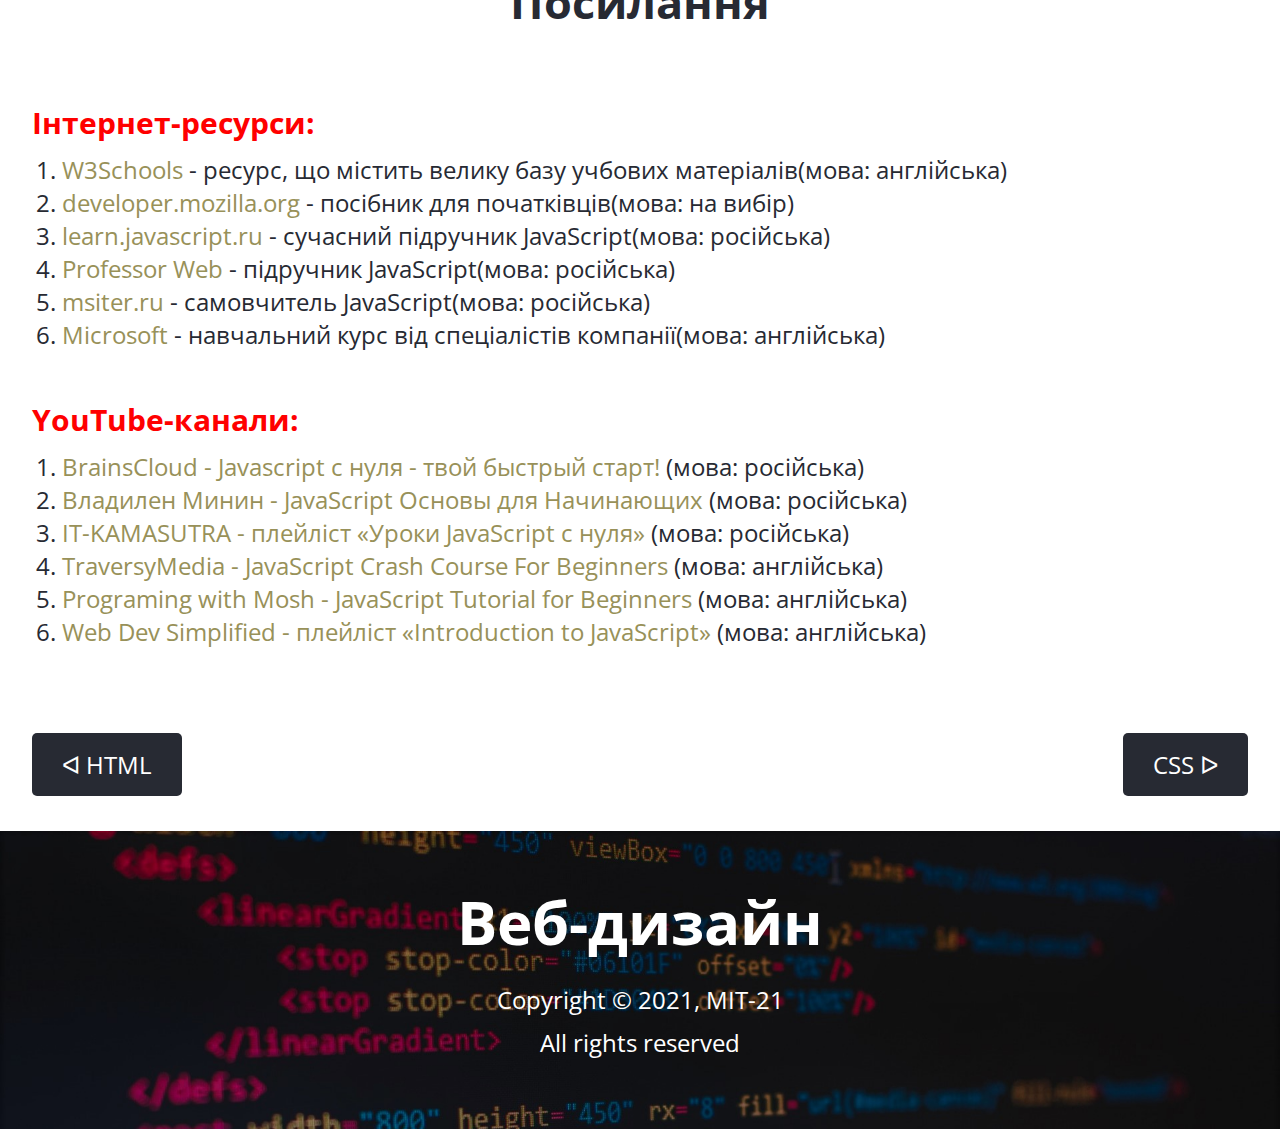
<file: js-page.html>
<!doctype html>
<html lang="ru">
<head>
    <meta charset="UTF-8">
    <meta name="viewport"
          content="width=device-width, user-scalable=no, initial-scale=1.0, maximum-scale=1.0, minimum-scale=1.0">
    <meta http-equiv="X-UA-Compatible" content="ie=edge">
    <title>Про JS</title>
    <link rel="stylesheet" href="style/style.css">
</head>
<body>

<section id="header-section">
    <div class="container">
        <header>
            <div class="nav-menu">
                <nav class="navigation">
                    <ul>
                        <li><a href="index.html">Головна сторінка</a></li>
                    </ul>
                </nav>
            </div>
        </header>
        <div class="main-zag">
            <h1>Веб-дизайн</h1>
            <h2>JavaScript</h2>
        </div>
    </div>
</section>

<section id="about-css" class="section-padding">
    <div class="container">
        <div class="section-zag">
            <h2>Загальні відомості</h2>
        </div>
        <div class="about-css-text">
            <p><span>JavaScript</span> - це мова програмування, яка застосовується у веб-розробці, для того щоб зробити сторінку більш динамічною, більш «живою». Програми, які розробляються за допомогою JS, називаються <span>скриптами</span>. Завдяки ньому можна реалізувати можливість реакції сторінки або окремих її елементів на дії відвідувача.</p>
        </div>
    </div>
</section>

<section id="bg-line1"></section>

<section id="connection" class="section-padding spisok">
    <div class="container">
        <div class="section-zag">
            <h2>Як підключити JS до HTML-документу</h2>
        </div>
        <div class="connection-wrap">
            <p>Дуже просто! Використовується такі ж методи, що й в CSS:</p>
            <ul>
                <li>
                    <p>Внутрішній</p>
                    <p>Внутрішній js-код визначається в елементі <span>&lt;script&gt;</span>, у розділі <span>&lt;script&gt;</span> або <span>&lt;body&gt;</span> сторінки HTML.</p>
                    <p class="code-exmpl" onclick="func1()">Подивитися код</p>
                    <p id="code1"></p>
                    <br>
                </li>
                <li>
                    <p>Вбудований</p>
                    <p>Вбудований js-код визначається в атрибуті <span style="color: red">події</span> (як в прикладі коду) відповідного елемента.</p>
                    <p class="code-exmpl" onclick="func2()">Подивитися код</p>
                    <p id="code2"></p>
                    <br>
                </li>
                <li>
                    <p>Зовнішній</p>
                    <p>Зовнішній js-код визначається в елементі <span>&lt;script&gt;</span>, у розділі <span>&lt;head&gt;</span> або <span>&lt;body&gt;</span> сторінки HTML. Це окремий файл з розширенням .js.</p>
                    <p class="code-exmpl" onclick="func3()">Подивитися код</p>
                    <p id="code3"></p>
                    <br>
                </li>
            </ul>
        </div>
    </div>
</section>

<section id="bg-line2"></section>

<section id="rules" class="section-padding">
    <div class="container">
        <div class="section-zag">
            <h2>Структура коду</h2>
        </div>
        <div class="about-css-text">
            <p>Для роботи в JS використовуються так звані «<span style="color: red">інструкції</span>» - команди, які виконують якісь дії. Кожна інструкція відділяється крапкою з комою. Для більшого розуміння коду рекомендовано писати кожну інструкцію з нового рядка.</p>
            <p class="code-exmpl" onclick="func4()">Приклад коду</p>
            <p id="code4"></p>
            <br>
        </div>
    </div>
</section>

<section id="bg-line3"></section>

<section id="variable" class="section-padding spisok">
    <div class="container">
        <div class="section-zag">
            <h2>Змінні</h2>
        </div>
        <div class="connection-wrap">
            <p>Всі JavaScript змінні повинні бути визначені з унікальними іменами. Ці унікальні імена називаються ідентифікаторами.</p>
            <br>
            <p>Існує три способа задання змінних, використовуючи:</p>
            <ul>
                <li>
                    <p>var</p>
                    <p>Трішки застарілий варіант задання змінних, Означає, практично, те саме, що й <span style="color: red">let</span>. Однак існує невелика різниця, більше детально про це на інтернет-ресурсах.</p>
                    <p class="code-exmpl" onclick="func5()">Приклад коду</p>
                    <p id="code5"></p>
                    <br>
                </li>
                <li>
                    <p>let</p>
                    <p>Працює так само, як var. Можливо перезаписувати, змінювати значення стільки раз, скільки захочемо самі. Однак повторна спроба об’яви змінної буде помилкою.</p>
                    <p class="code-exmpl" onclick="func6()">Приклад коду</p>
                    <p id="code6"></p>
                    <br>
                </li>
                <li>
                    <p>const</p>
                    <p>Третій тип змінних є константа. Вона є незмінною. Будь-яка спроба її змінити виявиться помилкою.  Зазвичай ідентифікатори пишуться у верхньому регістрі..</p>
                    <p class="code-exmpl" onclick="func7()">Приклад коду</p>
                    <p id="code7"></p>
                    <br>
                </li>
            </ul>
        </div>
    </div>
</section>

<section id="bg-line4"></section>

<section id="data" class="section-padding spisok">
    <div class="container">
        <div class="section-zag">
            <h2>Типи даних</h2>
        </div>
        <div class="connection-wrap">
            <p>Кожне значення має свій тип даних, яких існує 8 основних типів:</p>
            <ul>
                <li>
                    <p>number <span style="color:#272a33;">(ціле або з плавоючою точкою)</span></p>
                    <p class="code-exmpl" onclick="func8()">Приклад коду</p>
                    <p id="code8"></p>
                    <br>
                </li>
                <li>
                    <p>bigint <span style="color:#272a33;">(цілі числа довільної довжини)</span></p>
                    <p class="code-exmpl" onclick="func9()">Приклад коду</p>
                    <p id="code9"></p>
                    <br>
                </li>
                <li>
                    <p>string <span style="color:#272a33;">(строка)</span></p>
                    <p class="code-exmpl" onclick="func10()">Приклад коду</p>
                    <p id="code10"></p>
                    <br>
                </li>
                <li>
                    <p>boolean <span style="color:#272a33;">(булевий тип)</span></p>
                    <p class="code-exmpl" onclick="func11()">Приклад коду</p>
                    <p id="code11"></p>
                    <br>
                </li>
                <li>
                    <p>null <span style="color:#272a33;">(для невідомих значень)</span></p>
                    <p class="code-exmpl" onclick="func12()">Приклад коду</p>
                    <p id="code12"></p>
                    <br>
                </li>
                <li>
                    <p>undefined <span style="color:#272a33;">(для неприсвоєних значень)</span></p>
                    <p class="code-exmpl" onclick="func13()">Приклад коду</p>
                    <p id="code13"></p>
                    <br>
                </li>
                <li>
                    <p>object <span style="color:#272a33;">(тип, що зберігає пару ключ-значення)</span></p>
                    <p class="code-exmpl" onclick="func14()">Приклад коду</p>
                    <p id="code14"></p>
                    <br>
                </li>
                <li>
                    <p>symbol <span style="color:#272a33;">(для унікальних ідентифікаторів)</span></p>
                    <p class="code-exmpl" onclick="func15()">Приклад коду</p>
                    <p id="code15"></p>
                    <br>
                </li>
            </ul>
            <br>
            <p>Для перевірки типу аргумену використовується команда <span style="color: red;">typeof()</span>.</p>
        </div>
    </div>
</section>

<section id="bg-line5"></section>

<section id="links" class="section-padding">
    <div class="container">
        <div class="section-zag">
            <h2>Посилання</h2>
        </div>
        <div class="links-wrap">
            <div class="links-wrap-body">
                <h3>Інтернет-ресурси:</h3>
                <ul>
                    <li><p><a href="https://www.w3schools.com/js/default.asp" target="_blank">W3Schools</a> - ресурс, що містить велику базу учбових матеріалів(мова:  англійська)</p></li>
                    <li><p><a href="https://developer.mozilla.org/ru/docs/Web/JavaScript" target="_blank">developer.mozilla.org</a> - посібник для початківців(мова: на вибір)</p></li>
                    <li><p><a href="https://learn.javascript.ru/" target="_blank">learn.javascript.ru</a> - сучасний підручник JavaScript(мова: російська)</p></li>
                    <li><p><a href="https://professorweb.ru/my/javascript/js_theory/level1/javascript_index.php" target="_blank">Professor Web</a> - підручник JavaScript(мова: російська)</p></li>
                    <li><p><a href="https://msiter.ru/tutorials/javascript" target="_blank">msiter.ru</a> - самовчитель JavaScript(мова: російська)</p></li>
                    <li><p><a href="https://channel9.msdn.com/Series/Beginners-Series-to-JavaScript?WT.mc_id=javascript-29163-cxa" target="_blank">Microsoft</a> - навчальний курс від спеціалістів компанії(мова: англійська)</p></li>
                </ul>
            </div>
            <br>
            <div class="links-wrap-foot">
                <h3>YouTube-канали:</h3>
                <ul>
                    <li><p><a href="https://www.youtube.com/watch?v=HuPK6AwgzJc" target="_blank">BrainsCloud - Javascript с нуля - твой быстрый старт!</a> (мова: російська)</p></li>
                    <li><p><a href="https://www.youtube.com/watch?v=Bluxbh9CaQ0" target="_blank">Владилен Минин - JavaScript Основы для Начинающих</a> (мова: російська)</p></li>
                    <li><p><a href="https://www.youtube.com/playlist?list=PLcvhF2Wqh7DPD5sRK3lw4bjBsKdgY2bPi" target="_blank">IT-KAMASUTRA - плейліст «Уроки JavaScript с нуля»</a> (мова: російська)</p></li>
                    <li><p><a href="https://www.youtube.com/watch?v=hdI2bqOjy3c" target="_blank">TraversyMedia - JavaScript Crash Course For Beginners</a> (мова: англійська)</p></li>
                    <li><p><a href="https://www.youtube.com/watch?v=W6NZfCO5SIk" target="_blank">Programing with Mosh - JavaScript Tutorial for Beginners</a> (мова: англійська)</p></li>
                    <li><p><a href="https://www.youtube.com/playlist?list=PLZlA0Gpn_vH9k5ju1yq9qCDqvtuTVgTr6" target="_blank">Web Dev Simplified - плейліст «Introduction to JavaScript»</a> (мова: англійська)</p></li>
                </ul>
            </div>
        </div>
        <div class="links-buttons">
            <div class="link-btn">
                <a href="html-page.html">ᐊ HTML</a>
            </div>
            <div class="link-btn">
                <a href="css-page.html">CSS ᐅ</a>
            </div>
        </div>
    </div>
</section>

<footer id="footer">
    <div class="main-text">
        <h2>Веб-дизайн</h2>
    </div>
    <div class="secondary-text">
        <p>Copyright &copy; 2021, МІТ-21</p>
        <p>All rights reserved</p>
    </div>
</footer>

<script src="js.js"></script>

</body>
</html>
</file>
<file: style/style.css>
/* open-sans-regular - cyrillic */
@font-face {
    font-family: 'Open Sans';
    font-style: normal;
    font-weight: 400;
    src: url('../fonts/open-sans-v26-cyrillic-regular.eot'); /* IE9 Compat Modes */
    src: local(''),
    url('../fonts/open-sans-v26-cyrillic-regular.eot?#iefix') format('embedded-opentype'), /* IE6-IE8 */
    url('../fonts/open-sans-v26-cyrillic-regular.woff2') format('woff2'), /* Super Modern Browsers */
    url('../fonts/open-sans-v26-cyrillic-regular.woff') format('woff'), /* Modern Browsers */
    url('../fonts/open-sans-v26-cyrillic-regular.ttf') format('truetype'), /* Safari, Android, iOS */
    url('../fonts/open-sans-v26-cyrillic-regular.svg#OpenSans') format('svg'); /* Legacy iOS */
}
/* open-sans-700 - cyrillic */
@font-face {
    font-family: 'Open Sans';
    font-style: normal;
    font-weight: 700;
    src: url('../fonts/open-sans-v26-cyrillic-700.eot'); /* IE9 Compat Modes */
    src: local(''),
    url('../fonts/open-sans-v26-cyrillic-700.eot?#iefix') format('embedded-opentype'), /* IE6-IE8 */
    url('../fonts/open-sans-v26-cyrillic-700.woff2') format('woff2'), /* Super Modern Browsers */
    url('../fonts/open-sans-v26-cyrillic-700.woff') format('woff'), /* Modern Browsers */
    url('../fonts/open-sans-v26-cyrillic-700.ttf') format('truetype'), /* Safari, Android, iOS */
    url('../fonts/open-sans-v26-cyrillic-700.svg#OpenSans') format('svg'); /* Legacy iOS */
}

*,html,body{
    text-decoration: none;
    margin: 0;
    padding: 0;
    list-style: none;
    box-sizing: border-box;
    scroll-behavior: smooth;
}

a{
    text-decoration: none;
}

p{
    font-family: "Open Sans";
    font-weight: 400;
    font-size: 24px;
    color: #272a33;
}

h1, h2, h3{
    font-family: "Open Sans";
    font-weight: 700;
    color: #272a33;
}

.container{
    max-width: 1330px;
    margin: 0 auto;
}

.section-padding{
    padding-bottom: 50px;
}

#header-section{
    background: url("../image/header-bg.jpg") no-repeat;
    background-size: cover;
    height: 100vh;
}

.nav-menu{
    display: flex;
    justify-content: flex-end;
    padding-top: 20px;
}

.navigation li{
    display: inline-block;
    position: relative;
    transition: 0.3s ease-in-out;
    margin-right: 20px;
}

.navigation li:before{
    content: '';
    position: absolute;
    bottom: -2px;
    height: 2px;
    width: 0;
    background: #fff;
    transition: 0.5s ease;
}

.navigation li:hover:before{
    width: 100%;
}

.navigation a{
    font-family: "Open Sans";
    font-weight: 700;
    color: #fff;
    font-size: 24px;
    transition: 0.3s ease;
}

.main-zag{
    display: flex;
    justify-content: center;
    flex-direction: column;
    position: absolute;
    left: 50%;
    transform: translateX(-50%);
    margin-top: 20%;
    align-items: center;
}

.main-zag h1{
    color: #fff;
    font-size: 100px;
}
.main-zag h2{
    color: #fff;
    font-size: 50px;
    font-weight: 700;
    margin-top: 150px;
}

.section-zag{
    padding: 40px 0;
    font-size: 30px;
    text-align: center;
}

.whois-content{
    display: flex;
    justify-content: space-between;
    flex-wrap: wrap;
}

.whois-text{
    width: 45%;
}

.whois-image img{
    width: 650px;
}

#bg-line1{
    background: url("../image/line.jpg") no-repeat;
    background-size: 100%;
    height: 22px;
}

.technology-wrap{
    display: flex;
    justify-content: space-between;
    flex-wrap: wrap;
    margin: 0 auto;
}

.technology-item{
    display: flex;
    flex-direction: column;
    align-items: center;
    flex: 1;
}

.technology-item img{
    width: 200px;
}

.img-css{
    width: 190px!important;
}

.technology-item:nth-child(2) p{
    margin-top: 30px;
}

.technology-item p{
    margin-top: 20px;
    height: 100%;
    width: 95%;
}

.technology-item .technology-btn a{
    background: #272a33;
    font-family: "Open Sans";
    font-weight: 700;
    border-radius: 16px;
    padding: 15px 40px;
    text-transform: uppercase;
    text-align: center;
    color: #fff;
    transition: 0.5s ease;
}

.technology-item .technology-btn a:hover{
    background: #444751;
}

.technology-item .technology-btn{
    margin-top: 50px;
}

#bg-line2{
    background: url("../image/line.jpg") no-repeat;
    background-size: 100%;
    height: 22px;
}

.ide-text{
    font-size: 24px;
    text-align: center;
}

.ide-images{
    display: flex;
    justify-content: space-around;
    flex-wrap: wrap;
}

.ide-images img{
    width: 150px;
}

.ide-images-item{
    display: flex;
    flex-direction: column;
    align-items: center;
}

.ide-images-item span{
    margin-top: 20px;
    font-size: 24px;
}

.ide-images-item:nth-child(4) img{
    height: 150px;
}

#bg-line3{
    background: url("../image/line.jpg") no-repeat;
    background-size: 100%;
    height: 22px;
}

.labs-wrap{
    display: flex;
    justify-content: space-between;
    flex-wrap: wrap;;
}

.labs-wrap span{
    font-size: 24px;
}

.labs-wrap ul{
    margin: 15px 0;
}

.labs-wrap li{
    list-style-type: circle;
    cursor: pointer;
}

#footer{
    background: url("../image/header-bg.jpg") no-repeat;
    background-size: 100%;
    text-align: center;
    padding: 20px 0 70px 0;
    color: #fff;
}

.main-text{
    font-size: 40px;
    margin-top: 30px;
}

.main-text h2{
    color: #fff;
}

.secondary-text{
    font-size: 24px;
    margin-top: 20px;
}

.secondary-text p{
    color: #fff;
}

.secondary-text p:nth-child(2){
    margin-top: 10px;
}

/*page html*/
#about .about-text span, #about-css .about-css-text span{
    color: red;
}

#structure .structure-text span{
    color: hotpink;
}

#main-tags .main-tags-wrap .tags-wrap-head span{
    color: hotpink;
}

.tags-wrap-foot{
    margin-top: 40px;
}

.tags-wrap-foot h3{
    font-size: 50px;
    font-weight: 700;
    color: red;
}

#links .links-wrap h3{
    font-size: 30px;
    font-weight: 700;
    color: red;
    margin-top: 30px;
}

#links .links-wrap ul{
    margin-left: 30px;
    margin-top: 10px;
}

#links .links-wrap li{
    font-size: 24px;
    font-family: "Open Sans";
    color: #272a33;
    list-style-type: decimal;
}

#links .links-wrap a{
    color: #989159;
    transition: 0.3s ease;
}

#links .links-wrap a:hover{
    color: #c8bf76;
}

.links-wrap-foot{
    margin-bottom: 100px;
}

.links-buttons{
    display: flex;
    justify-content: space-between;
}

.links-buttons .link-btn a{
    background: #272a33;
    color: #fff;
    font-family: "Open Sans";
    font-size: 24px;
    font-weight: 400;
    padding: 15px 30px;
    border-radius: 5px;
    text-align: center;
    transition: .3s ease;
}

.links-buttons .link-btn a:hover{
    background: #444751;
}

.base-str-title, .code-exmpl{
    color: #d09a37;
    cursor: pointer;
    font-weight: bold;
}
.base-str-code{
    font-size: 24px;
}

/*page css*/
.spisok .connection-wrap ul{
    margin-left: 30px;
    margin-top: 10px;
}

.spisok .connection-wrap li{
    list-style-type: decimal;
    font-family: "Open Sans";
    font-weight: 700;
    font-size: 30px;
    color: red;
    margin-bottom: 20px;
}

.spisok .connection-wrap li p:nth-child(1){
    color: red;
    font-weight: 700;
    font-size: 30px;
}

.spisok .connection-wrap li span{
    color: hotpink;
}

#rules .rules-wrap{
    display: flex;
    justify-content: center;
    flex-wrap: wrap;
}

.rules-wrap .rules-wrap-item ul{
    margin-left: 30px;
}

.rules-wrap .rules-wrap-item li{
    list-style-type: decimal;
    font-family: "Open Sans";
    font-weight: 700;
    font-size: 24px;
    margin-bottom: 20px;
}

.rules-wrap .rules-wrap-item li p span{
    color: red;
}

.rules-wrap .rules-wrap-item p:nth-child(5){
    color: red;
    margin-top: 15px;
}

.rules-wrap .rules-wrap-item img{
    margin-top: 20px;
    width: 100%;
}

#layouts .layouts-wrap p span{
    color: red;
}

.layouts-wrap h3{
    font-size: 30px;
    color: red;
    font-weight: 700;
    margin-top: 20px;
}

#bg-line4{
    background: url("../image/line.jpg") no-repeat;
    background-size: 100%;
    height: 22px;
}

/*page js*/
#bg-line5{
    background: url("../image/line.jpg") no-repeat;
    background-size: 100%;
    height: 22px;
}


/*media*/
@media only screen and (max-width: 1281px){
    .main-zag h1{
        font-size: 80px;
    }
    .container{
        max-width: 95%;
    }
}

@media only screen and (max-width: 1199px){
    .whois-content .whois-text{
        width: 100%;
    }
    .whois-image{
        margin: 50px auto 0 auto;
    }
    .labs-left, .labs-right{
        justify-content: center;
    }
}

@media only screen and (max-width: 991px){
    .main-zag h1{
        font-size: 65px;
    }
    .navigation li a{
        font-size: 20px;
    }
}

@media only screen and (max-width: 800px){
    .main-zag h1{
        font-size: 60px;
    }
    .navigation li a{
        font-size: 17px;
    }
}

@media only screen and (max-width: 767px){
    .main-zag{
        text-align: center;
        margin-top: 30%;
    }
    .whois-image img{
        width: 500px;
    }
    .ide-images-item{
        margin-top: 20px;
    }
    .ide-images img{
        width: 140px;
    }
    #footer .main-text{
        font-size: 35px;
    }
    #footer .secondary-text{
        font-size: 19px;
    }
}

@media only screen and (max-width: 575px){
    .whois-image img{
        width: 370px;
    }
    .technology-item{
        margin-top: 50px;
    }
    .section-zag{
        font-size: 25px;
    }
    #footer{
        padding: 20px 0 20px 0;
    }
    #footer .main-text{
        font-size: 25px;
    }
    #footer .secondary-text{
        font-size: 10px;
    }
    .links-buttons .link-btn a{
        font-size: 18px;
    }
}

@media only screen and (max-width: 400px){
    .whois-image img{
        width: 320px;
    }
}
</file>
